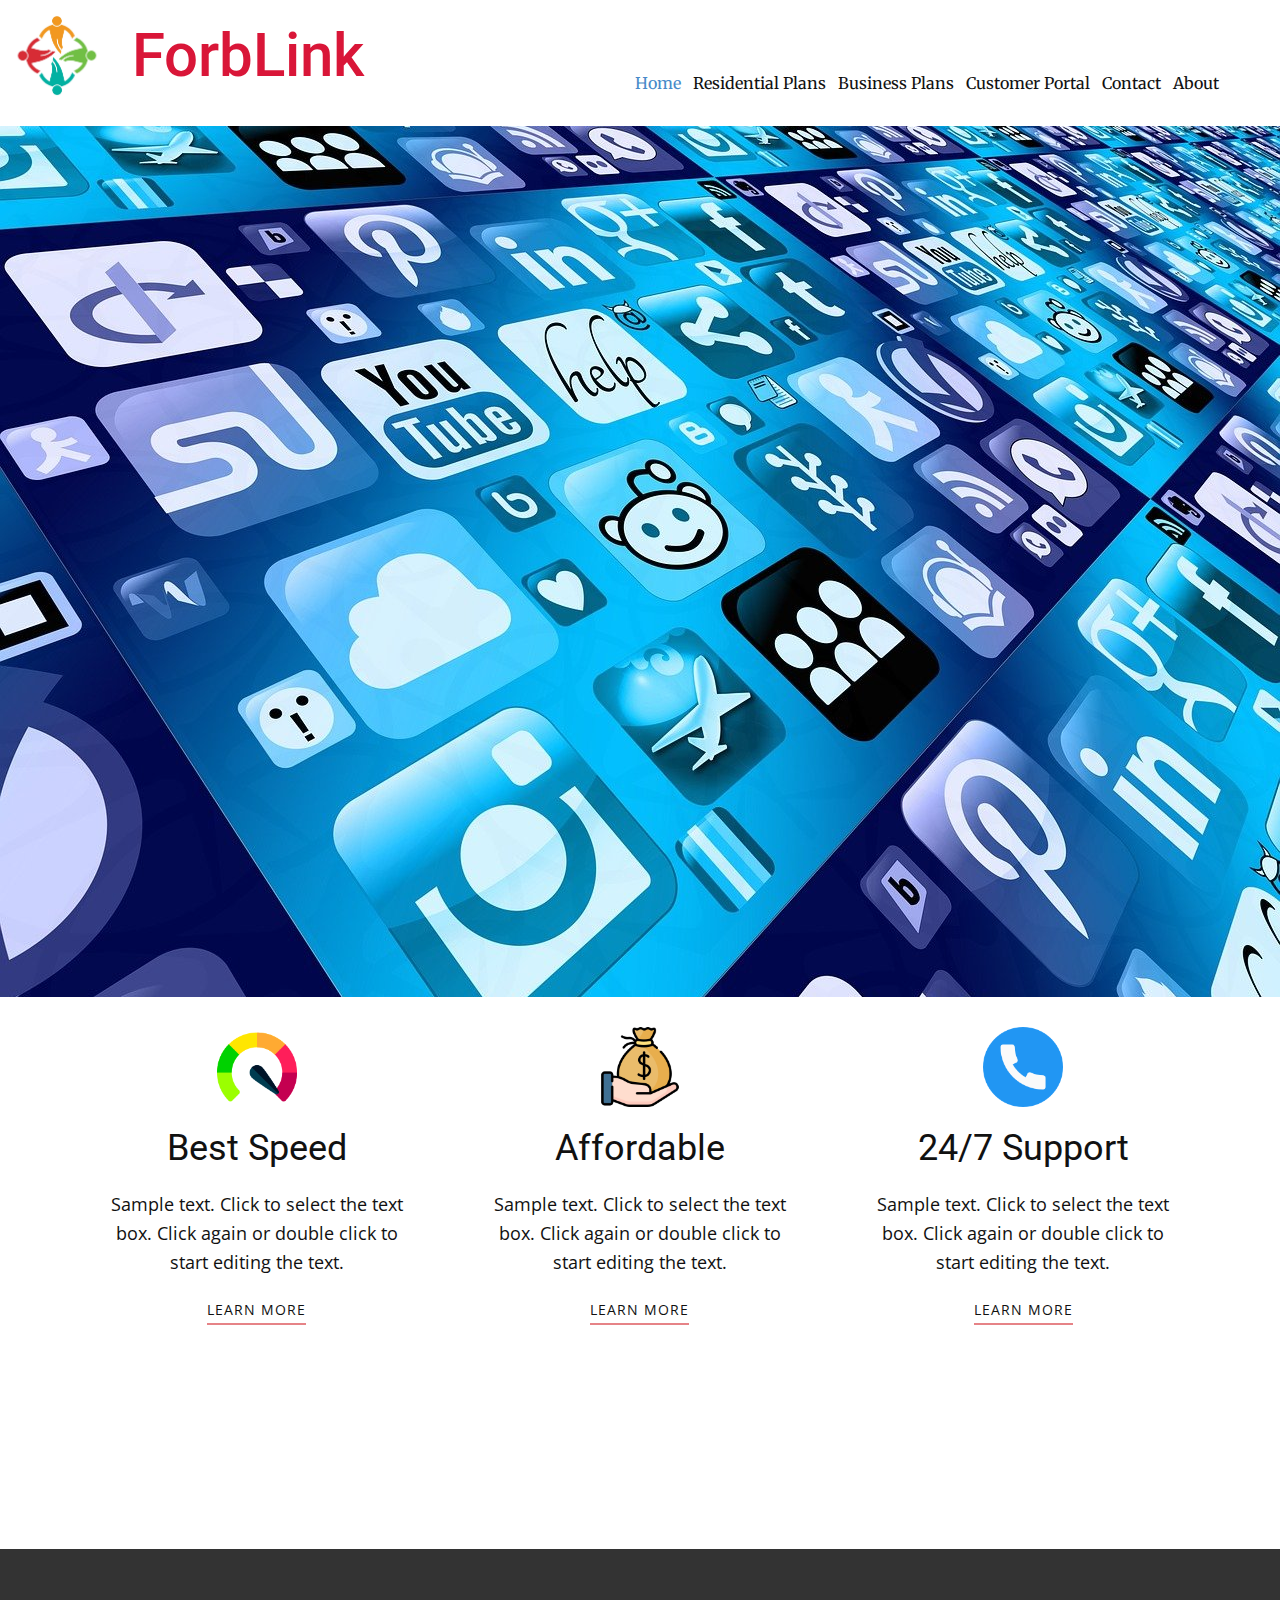
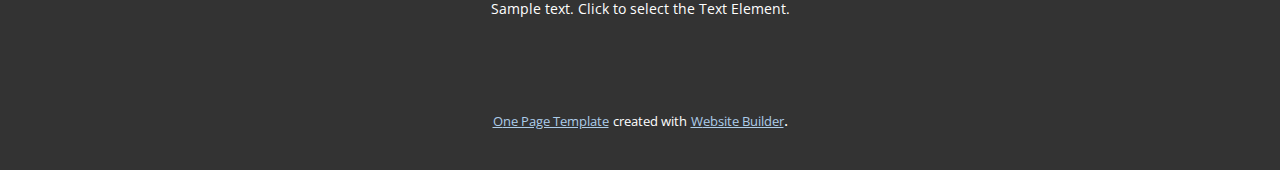
<file: index.html>
<!DOCTYPE html>
<html style="font-size: 16px;" lang="en"><head>
    <meta name="viewport" content="width=device-width, initial-scale=1.0">
    <meta charset="utf-8">
    <meta name="keywords" content="ForbLink">
    <meta name="description" content="">
    <title>Home</title>
    <link rel="stylesheet" href="nicepage.css" media="screen">
<link rel="stylesheet" href="Home.css" media="screen">
    <script class="u-script" type="text/javascript" src="jquery.js" defer=""></script>
    <script class="u-script" type="text/javascript" src="nicepage.js" defer=""></script>
    <meta name="generator" content="Nicepage 5.11.4, nicepage.com">
    <link id="u-theme-google-font" rel="stylesheet" href="https://fonts.googleapis.com/css?family=Roboto:100,100i,300,300i,400,400i,500,500i,700,700i,900,900i|Open+Sans:300,300i,400,400i,500,500i,600,600i,700,700i,800,800i">
    <link id="u-page-google-font" rel="stylesheet" href="https://fonts.googleapis.com/css?family=Merriweather:300,300i,400,400i,700,700i,900,900i">
    
    
    
    <script type="application/ld+json">{
		"@context": "http://schema.org",
		"@type": "Organization",
		"name": "",
		"logo": "images/holding-hands-cropped-shutterstock_300351767.jpg"
}</script>
    <meta name="theme-color" content="#478ac9">
    <meta property="og:title" content="Home">
    <meta property="og:type" content="website">
  <meta data-intl-tel-input-cdn-path="intlTelInput/"></head>
  <body data-home-page="Home.html" data-home-page-title="Home" class="u-body u-xl-mode" data-lang="en"><header class="u-clearfix u-header u-header" id="sec-ea25"><a href="https://nicepage.com" class="u-image u-logo u-image-1" data-image-width="908" data-image-height="726">
        <img src="images/holding-hands-cropped-shutterstock_300351767.jpg" class="u-logo-image u-logo-image-1">
      </a><h1 class="u-text u-text-custom-color-1 u-text-default u-text-1">ForbLink</h1><nav class="u-menu u-menu-one-level u-offcanvas u-menu-1">
        <div class="menu-collapse u-custom-font u-font-merriweather" style="font-size: 1rem; letter-spacing: 0px;">
          <a class="u-button-style u-custom-left-right-menu-spacing u-custom-padding-bottom u-custom-top-bottom-menu-spacing u-nav-link u-text-active-palette-1-base u-text-hover-palette-2-base" href="#">
            <svg class="u-svg-link" viewBox="0 0 24 24"><use xmlns:xlink="http://www.w3.org/1999/xlink" xlink:href="#menu-hamburger"></use></svg>
            <svg class="u-svg-content" version="1.1" id="menu-hamburger" viewBox="0 0 16 16" x="0px" y="0px" xmlns:xlink="http://www.w3.org/1999/xlink" xmlns="http://www.w3.org/2000/svg"><g><rect y="1" width="16" height="2"></rect><rect y="7" width="16" height="2"></rect><rect y="13" width="16" height="2"></rect>
</g></svg>
          </a>
        </div>
        <div class="u-custom-menu u-nav-container">
          <ul class="u-custom-font u-font-merriweather u-nav u-unstyled u-nav-1"><li class="u-nav-item"><a class="u-button-style u-nav-link u-text-active-palette-1-base u-text-hover-palette-2-base" href="Home.html" style="padding: 10px 6px;">Home</a>
</li><li class="u-nav-item"><a class="u-button-style u-nav-link u-text-active-palette-1-base u-text-hover-palette-2-base" href="Residential-Plans.html" style="padding: 10px 6px;">Residential Plans</a>
</li><li class="u-nav-item"><a class="u-button-style u-nav-link u-text-active-palette-1-base u-text-hover-palette-2-base" href="Business-Plans.html" style="padding: 10px 6px;">Business Plans</a>
</li><li class="u-nav-item"><a class="u-button-style u-nav-link u-text-active-palette-1-base u-text-hover-palette-2-base" href="Customer-Portal.html" style="padding: 10px 6px;">Customer Portal</a>
</li><li class="u-nav-item"><a class="u-button-style u-nav-link u-text-active-palette-1-base u-text-hover-palette-2-base" href="Contact.html" style="padding: 10px 6px;">Contact</a>
</li><li class="u-nav-item"><a class="u-button-style u-nav-link u-text-active-palette-1-base u-text-hover-palette-2-base" href="About.html" style="padding: 10px 6px;">About</a>
</li></ul>
        </div>
        <div class="u-custom-menu u-nav-container-collapse">
          <div class="u-black u-container-style u-inner-container-layout u-opacity u-opacity-95 u-sidenav">
            <div class="u-inner-container-layout u-sidenav-overflow">
              <div class="u-menu-close"></div>
              <ul class="u-align-center u-nav u-popupmenu-items u-unstyled u-nav-2"><li class="u-nav-item"><a class="u-button-style u-nav-link" href="Home.html">Home</a>
</li><li class="u-nav-item"><a class="u-button-style u-nav-link" href="Residential-Plans.html">Residential Plans</a>
</li><li class="u-nav-item"><a class="u-button-style u-nav-link" href="Business-Plans.html">Business Plans</a>
</li><li class="u-nav-item"><a class="u-button-style u-nav-link" href="Customer-Portal.html">Customer Portal</a>
</li><li class="u-nav-item"><a class="u-button-style u-nav-link" href="Contact.html">Contact</a>
</li><li class="u-nav-item"><a class="u-button-style u-nav-link" href="About.html">About</a>
</li></ul>
            </div>
          </div>
          <div class="u-black u-menu-overlay u-opacity u-opacity-70"></div>
        </div>
      </nav></header>
    <section class="u-clearfix u-container-align-center u-image u-section-1" id="sec-672b" data-image-width="1280" data-image-height="905">
      <div class="u-clearfix u-sheet u-sheet-1"></div>
    </section>
    <section class="u-align-center u-clearfix u-section-2" id="sec-0733">
      <div class="u-align-left u-clearfix u-sheet u-sheet-1">
        <div class="u-expanded-width u-list u-list-1">
          <div class="u-repeater u-repeater-1">
            <div class="u-container-style u-list-item u-repeater-item">
              <div class="u-container-layout u-similar-container u-valign-top u-container-layout-1"><span class="u-file-icon u-icon u-icon-1"><img src="images/3563395.png" alt=""></span>
                <h3 class="u-align-center u-text u-text-default u-text-1">Best Speed</h3>
                <p class="u-align-center u-text u-text-2">Sample text. Click to select the text box. Click again or double click to start editing the text.</p>
                <a href="" class="u-active-none u-border-2 u-border-no-left u-border-no-right u-border-no-top u-border-palette-2-light-1 u-btn u-button-style u-hover-none u-none u-text-body-color u-btn-1">learn more</a>
              </div>
            </div>
            <div class="u-align-center u-container-style u-list-item u-repeater-item">
              <div class="u-container-layout u-similar-container u-valign-top u-container-layout-2"><span class="u-file-icon u-icon u-icon-2"><img src="images/3135706.png" alt=""></span>
                <h3 class="u-align-center u-text u-text-default u-text-3">Affordable</h3>
                <p class="u-align-center u-text u-text-4">Sample text. Click to select the text box. Click again or double click to start editing the text.</p>
                <a href="" class="u-active-none u-border-2 u-border-no-left u-border-no-right u-border-no-top u-border-palette-2-light-1 u-btn u-button-style u-hover-none u-none u-text-body-color u-btn-2">learn more</a>
              </div>
            </div>
            <div class="u-container-style u-list-item u-repeater-item">
              <div class="u-container-layout u-similar-container u-valign-top u-container-layout-3"><span class="u-file-icon u-icon u-icon-3"><img src="images/724664.png" alt=""></span>
                <h3 class="u-align-center u-text u-text-default u-text-5">24/7 Support</h3>
                <p class="u-align-center u-text u-text-6">Sample text. Click to select the text box. Click again or double click to start editing the text.</p>
                <a href="" class="u-active-none u-border-2 u-border-no-left u-border-no-right u-border-no-top u-border-palette-2-light-1 u-btn u-button-style u-hover-none u-none u-text-body-color u-btn-3">learn more</a>
              </div>
            </div>
          </div>
        </div>
      </div>
    </section>
    
    
    <footer class="u-align-center u-clearfix u-footer u-grey-80 u-footer" id="sec-af69"><div class="u-clearfix u-sheet u-sheet-1">
        <p class="u-small-text u-text u-text-variant u-text-1">Sample text. Click to select the Text Element.</p>
      </div></footer>
    <section class="u-backlink u-clearfix u-grey-80">
      <a class="u-link" href="https://nicepage.com/one-page-template" target="_blank">
        <span>One Page Template</span>
      </a>
      <p class="u-text">
        <span>created with</span>
      </p>
      <a class="u-link" href="https://nicepage.com/website-builder" target="_blank">
        <span>Website Builder</span>
      </a>. 
    </section>
  
</body></html>
</file>
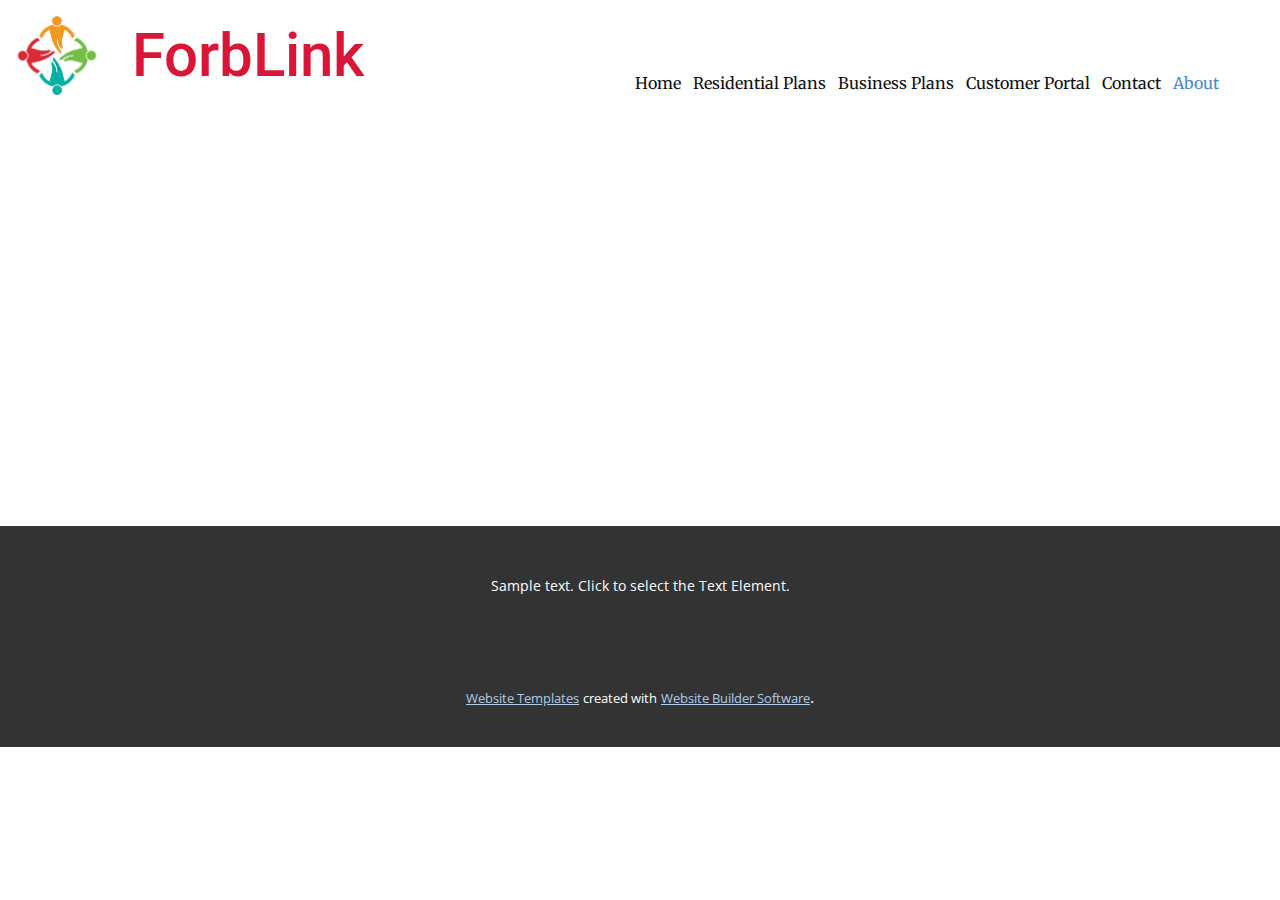
<file: About.html>
<!DOCTYPE html>
<html style="font-size: 16px;" lang="en"><head>
    <meta name="viewport" content="width=device-width, initial-scale=1.0">
    <meta charset="utf-8">
    <meta name="keywords" content="ForbLink">
    <meta name="description" content="">
    <title>About</title>
    <link rel="stylesheet" href="nicepage.css" media="screen">
<link rel="stylesheet" href="About.css" media="screen">
    <script class="u-script" type="text/javascript" src="jquery.js" defer=""></script>
    <script class="u-script" type="text/javascript" src="nicepage.js" defer=""></script>
    <meta name="generator" content="Nicepage 5.11.4, nicepage.com">
    <link id="u-theme-google-font" rel="stylesheet" href="https://fonts.googleapis.com/css?family=Roboto:100,100i,300,300i,400,400i,500,500i,700,700i,900,900i|Open+Sans:300,300i,400,400i,500,500i,600,600i,700,700i,800,800i">
    <link id="u-page-google-font" rel="stylesheet" href="https://fonts.googleapis.com/css?family=Merriweather:300,300i,400,400i,700,700i,900,900i">
    
    
    <script type="application/ld+json">{
		"@context": "http://schema.org",
		"@type": "Organization",
		"name": "",
		"logo": "images/holding-hands-cropped-shutterstock_300351767.jpg"
}</script>
    <meta name="theme-color" content="#478ac9">
    <meta property="og:title" content="About">
    <meta property="og:type" content="website">
  <meta data-intl-tel-input-cdn-path="intlTelInput/"></head>
  <body class="u-body u-xl-mode" data-lang="en"><header class="u-clearfix u-header u-header" id="sec-ea25"><a href="https://nicepage.com" class="u-image u-logo u-image-1" data-image-width="908" data-image-height="726">
        <img src="images/holding-hands-cropped-shutterstock_300351767.jpg" class="u-logo-image u-logo-image-1">
      </a><h1 class="u-text u-text-custom-color-1 u-text-default u-text-1">ForbLink</h1><nav class="u-menu u-menu-one-level u-offcanvas u-menu-1">
        <div class="menu-collapse u-custom-font u-font-merriweather" style="font-size: 1rem; letter-spacing: 0px;">
          <a class="u-button-style u-custom-left-right-menu-spacing u-custom-padding-bottom u-custom-top-bottom-menu-spacing u-nav-link u-text-active-palette-1-base u-text-hover-palette-2-base" href="#">
            <svg class="u-svg-link" viewBox="0 0 24 24"><use xmlns:xlink="http://www.w3.org/1999/xlink" xlink:href="#menu-hamburger"></use></svg>
            <svg class="u-svg-content" version="1.1" id="menu-hamburger" viewBox="0 0 16 16" x="0px" y="0px" xmlns:xlink="http://www.w3.org/1999/xlink" xmlns="http://www.w3.org/2000/svg"><g><rect y="1" width="16" height="2"></rect><rect y="7" width="16" height="2"></rect><rect y="13" width="16" height="2"></rect>
</g></svg>
          </a>
        </div>
        <div class="u-custom-menu u-nav-container">
          <ul class="u-custom-font u-font-merriweather u-nav u-unstyled u-nav-1"><li class="u-nav-item"><a class="u-button-style u-nav-link u-text-active-palette-1-base u-text-hover-palette-2-base" href="Home.html" style="padding: 10px 6px;">Home</a>
</li><li class="u-nav-item"><a class="u-button-style u-nav-link u-text-active-palette-1-base u-text-hover-palette-2-base" href="Residential-Plans.html" style="padding: 10px 6px;">Residential Plans</a>
</li><li class="u-nav-item"><a class="u-button-style u-nav-link u-text-active-palette-1-base u-text-hover-palette-2-base" href="Business-Plans.html" style="padding: 10px 6px;">Business Plans</a>
</li><li class="u-nav-item"><a class="u-button-style u-nav-link u-text-active-palette-1-base u-text-hover-palette-2-base" href="Customer-Portal.html" style="padding: 10px 6px;">Customer Portal</a>
</li><li class="u-nav-item"><a class="u-button-style u-nav-link u-text-active-palette-1-base u-text-hover-palette-2-base" href="Contact.html" style="padding: 10px 6px;">Contact</a>
</li><li class="u-nav-item"><a class="u-button-style u-nav-link u-text-active-palette-1-base u-text-hover-palette-2-base" href="About.html" style="padding: 10px 6px;">About</a>
</li></ul>
        </div>
        <div class="u-custom-menu u-nav-container-collapse">
          <div class="u-black u-container-style u-inner-container-layout u-opacity u-opacity-95 u-sidenav">
            <div class="u-inner-container-layout u-sidenav-overflow">
              <div class="u-menu-close"></div>
              <ul class="u-align-center u-nav u-popupmenu-items u-unstyled u-nav-2"><li class="u-nav-item"><a class="u-button-style u-nav-link" href="Home.html">Home</a>
</li><li class="u-nav-item"><a class="u-button-style u-nav-link" href="Residential-Plans.html">Residential Plans</a>
</li><li class="u-nav-item"><a class="u-button-style u-nav-link" href="Business-Plans.html">Business Plans</a>
</li><li class="u-nav-item"><a class="u-button-style u-nav-link" href="Customer-Portal.html">Customer Portal</a>
</li><li class="u-nav-item"><a class="u-button-style u-nav-link" href="Contact.html">Contact</a>
</li><li class="u-nav-item"><a class="u-button-style u-nav-link" href="About.html">About</a>
</li></ul>
            </div>
          </div>
          <div class="u-black u-menu-overlay u-opacity u-opacity-70"></div>
        </div>
      </nav></header>
    <section class="u-clearfix u-section-1" id="sec-4015">
      <div class="u-clearfix u-sheet u-sheet-1"></div>
    </section>
    
    
    <footer class="u-align-center u-clearfix u-footer u-grey-80 u-footer" id="sec-af69"><div class="u-clearfix u-sheet u-sheet-1">
        <p class="u-small-text u-text u-text-variant u-text-1">Sample text. Click to select the Text Element.</p>
      </div></footer>
    <section class="u-backlink u-clearfix u-grey-80">
      <a class="u-link" href="https://nicepage.com/website-templates" target="_blank">
        <span>Website Templates</span>
      </a>
      <p class="u-text">
        <span>created with</span>
      </p>
      <a class="u-link" href="" target="_blank">
        <span>Website Builder Software</span>
      </a>. 
    </section>
  
</body></html>
</file>
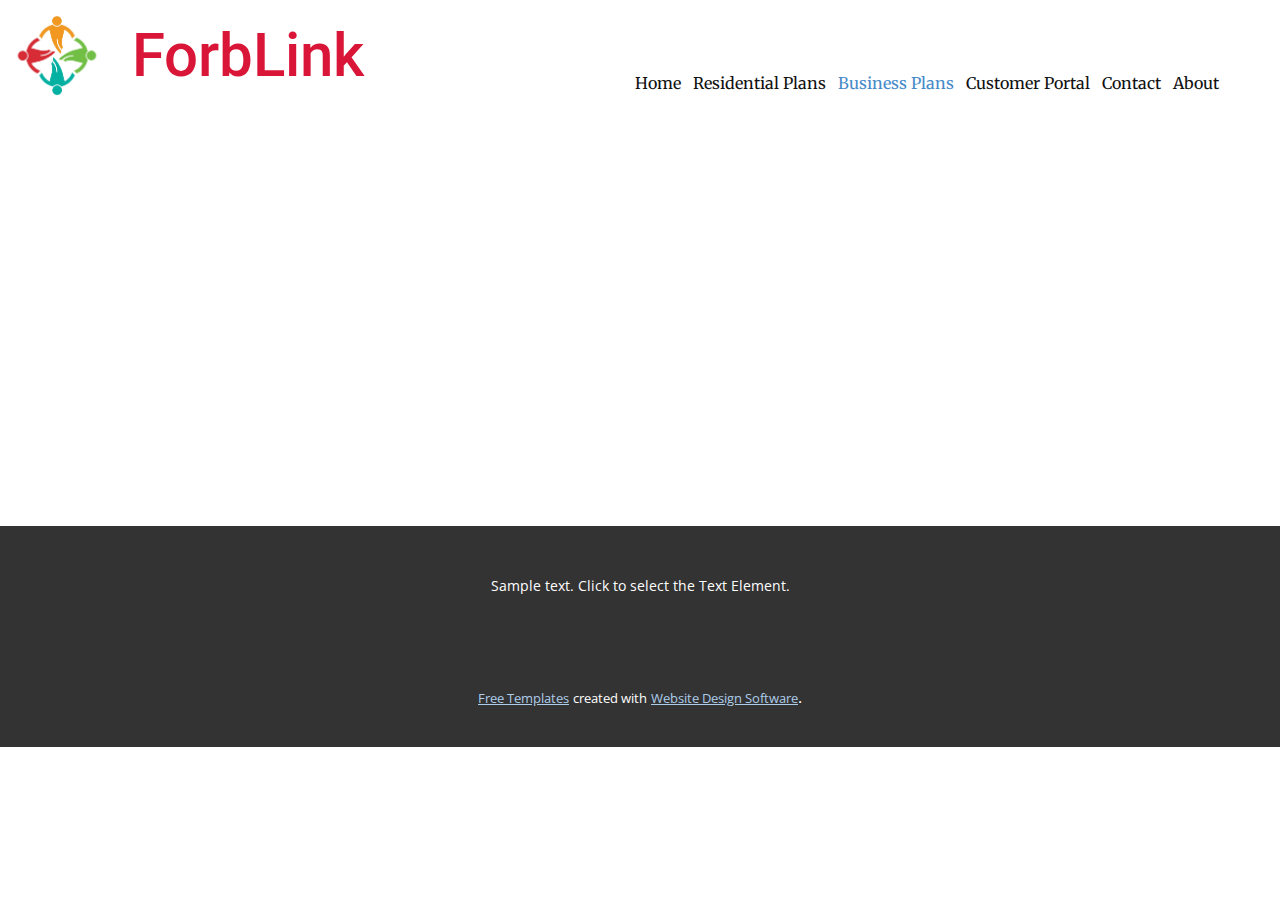
<file: Business-Plans.html>
<!DOCTYPE html>
<html style="font-size: 16px;" lang="en"><head>
    <meta name="viewport" content="width=device-width, initial-scale=1.0">
    <meta charset="utf-8">
    <meta name="keywords" content="ForbLink">
    <meta name="description" content="">
    <title>Business Plans</title>
    <link rel="stylesheet" href="nicepage.css" media="screen">
<link rel="stylesheet" href="Business-Plans.css" media="screen">
    <script class="u-script" type="text/javascript" src="jquery.js" defer=""></script>
    <script class="u-script" type="text/javascript" src="nicepage.js" defer=""></script>
    <meta name="generator" content="Nicepage 5.11.4, nicepage.com">
    <link id="u-theme-google-font" rel="stylesheet" href="https://fonts.googleapis.com/css?family=Roboto:100,100i,300,300i,400,400i,500,500i,700,700i,900,900i|Open+Sans:300,300i,400,400i,500,500i,600,600i,700,700i,800,800i">
    <link id="u-page-google-font" rel="stylesheet" href="https://fonts.googleapis.com/css?family=Merriweather:300,300i,400,400i,700,700i,900,900i">
    
    
    <script type="application/ld+json">{
		"@context": "http://schema.org",
		"@type": "Organization",
		"name": "",
		"logo": "images/holding-hands-cropped-shutterstock_300351767.jpg"
}</script>
    <meta name="theme-color" content="#478ac9">
    <meta property="og:title" content="Business Plans">
    <meta property="og:type" content="website">
  <meta data-intl-tel-input-cdn-path="intlTelInput/"></head>
  <body class="u-body u-xl-mode" data-lang="en"><header class="u-clearfix u-header u-header" id="sec-ea25"><a href="https://nicepage.com" class="u-image u-logo u-image-1" data-image-width="908" data-image-height="726">
        <img src="images/holding-hands-cropped-shutterstock_300351767.jpg" class="u-logo-image u-logo-image-1">
      </a><h1 class="u-text u-text-custom-color-1 u-text-default u-text-1">ForbLink</h1><nav class="u-menu u-menu-one-level u-offcanvas u-menu-1">
        <div class="menu-collapse u-custom-font u-font-merriweather" style="font-size: 1rem; letter-spacing: 0px;">
          <a class="u-button-style u-custom-left-right-menu-spacing u-custom-padding-bottom u-custom-top-bottom-menu-spacing u-nav-link u-text-active-palette-1-base u-text-hover-palette-2-base" href="#">
            <svg class="u-svg-link" viewBox="0 0 24 24"><use xmlns:xlink="http://www.w3.org/1999/xlink" xlink:href="#menu-hamburger"></use></svg>
            <svg class="u-svg-content" version="1.1" id="menu-hamburger" viewBox="0 0 16 16" x="0px" y="0px" xmlns:xlink="http://www.w3.org/1999/xlink" xmlns="http://www.w3.org/2000/svg"><g><rect y="1" width="16" height="2"></rect><rect y="7" width="16" height="2"></rect><rect y="13" width="16" height="2"></rect>
</g></svg>
          </a>
        </div>
        <div class="u-custom-menu u-nav-container">
          <ul class="u-custom-font u-font-merriweather u-nav u-unstyled u-nav-1"><li class="u-nav-item"><a class="u-button-style u-nav-link u-text-active-palette-1-base u-text-hover-palette-2-base" href="Home.html" style="padding: 10px 6px;">Home</a>
</li><li class="u-nav-item"><a class="u-button-style u-nav-link u-text-active-palette-1-base u-text-hover-palette-2-base" href="Residential-Plans.html" style="padding: 10px 6px;">Residential Plans</a>
</li><li class="u-nav-item"><a class="u-button-style u-nav-link u-text-active-palette-1-base u-text-hover-palette-2-base" href="Business-Plans.html" style="padding: 10px 6px;">Business Plans</a>
</li><li class="u-nav-item"><a class="u-button-style u-nav-link u-text-active-palette-1-base u-text-hover-palette-2-base" href="Customer-Portal.html" style="padding: 10px 6px;">Customer Portal</a>
</li><li class="u-nav-item"><a class="u-button-style u-nav-link u-text-active-palette-1-base u-text-hover-palette-2-base" href="Contact.html" style="padding: 10px 6px;">Contact</a>
</li><li class="u-nav-item"><a class="u-button-style u-nav-link u-text-active-palette-1-base u-text-hover-palette-2-base" href="About.html" style="padding: 10px 6px;">About</a>
</li></ul>
        </div>
        <div class="u-custom-menu u-nav-container-collapse">
          <div class="u-black u-container-style u-inner-container-layout u-opacity u-opacity-95 u-sidenav">
            <div class="u-inner-container-layout u-sidenav-overflow">
              <div class="u-menu-close"></div>
              <ul class="u-align-center u-nav u-popupmenu-items u-unstyled u-nav-2"><li class="u-nav-item"><a class="u-button-style u-nav-link" href="Home.html">Home</a>
</li><li class="u-nav-item"><a class="u-button-style u-nav-link" href="Residential-Plans.html">Residential Plans</a>
</li><li class="u-nav-item"><a class="u-button-style u-nav-link" href="Business-Plans.html">Business Plans</a>
</li><li class="u-nav-item"><a class="u-button-style u-nav-link" href="Customer-Portal.html">Customer Portal</a>
</li><li class="u-nav-item"><a class="u-button-style u-nav-link" href="Contact.html">Contact</a>
</li><li class="u-nav-item"><a class="u-button-style u-nav-link" href="About.html">About</a>
</li></ul>
            </div>
          </div>
          <div class="u-black u-menu-overlay u-opacity u-opacity-70"></div>
        </div>
      </nav></header>
    <section class="u-clearfix u-section-1" id="sec-99ae">
      <div class="u-clearfix u-sheet u-sheet-1"></div>
    </section>
    
    
    <footer class="u-align-center u-clearfix u-footer u-grey-80 u-footer" id="sec-af69"><div class="u-clearfix u-sheet u-sheet-1">
        <p class="u-small-text u-text u-text-variant u-text-1">Sample text. Click to select the Text Element.</p>
      </div></footer>
    <section class="u-backlink u-clearfix u-grey-80">
      <a class="u-link" href="https://nicepage.com/templates" target="_blank">
        <span>Free Templates</span>
      </a>
      <p class="u-text">
        <span>created with</span>
      </p>
      <a class="u-link" href="" target="_blank">
        <span>Website Design Software</span>
      </a>. 
    </section>
  
</body></html>
</file>
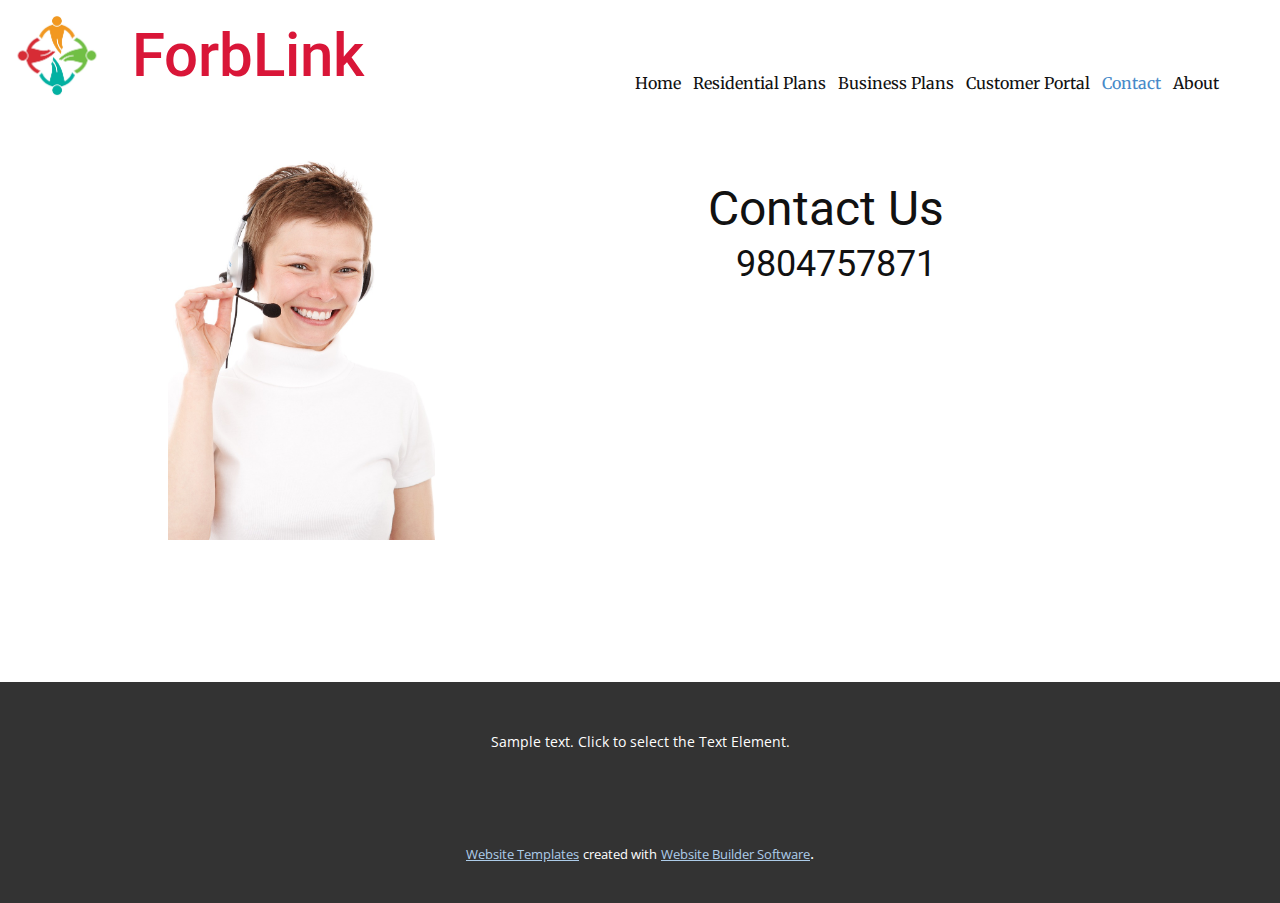
<file: Contact.html>
<!DOCTYPE html>
<html style="font-size: 16px;" lang="en"><head>
    <meta name="viewport" content="width=device-width, initial-scale=1.0">
    <meta charset="utf-8">
    <meta name="keywords" content="ForbLink, Contact Us">
    <meta name="description" content="">
    <title>Contact</title>
    <link rel="stylesheet" href="nicepage.css" media="screen">
<link rel="stylesheet" href="Contact.css" media="screen">
    <script class="u-script" type="text/javascript" src="jquery.js" defer=""></script>
    <script class="u-script" type="text/javascript" src="nicepage.js" defer=""></script>
    <meta name="generator" content="Nicepage 5.11.4, nicepage.com">
    <link id="u-theme-google-font" rel="stylesheet" href="https://fonts.googleapis.com/css?family=Roboto:100,100i,300,300i,400,400i,500,500i,700,700i,900,900i|Open+Sans:300,300i,400,400i,500,500i,600,600i,700,700i,800,800i">
    <link id="u-page-google-font" rel="stylesheet" href="https://fonts.googleapis.com/css?family=Merriweather:300,300i,400,400i,700,700i,900,900i">
    
    
    <script type="application/ld+json">{
		"@context": "http://schema.org",
		"@type": "Organization",
		"name": "",
		"logo": "images/holding-hands-cropped-shutterstock_300351767.jpg"
}</script>
    <meta name="theme-color" content="#478ac9">
    <meta property="og:title" content="Contact">
    <meta property="og:type" content="website">
  <meta data-intl-tel-input-cdn-path="intlTelInput/"></head>
  <body class="u-body u-xl-mode" data-lang="en"><header class="u-clearfix u-header u-header" id="sec-ea25"><a href="https://nicepage.com" class="u-image u-logo u-image-1" data-image-width="908" data-image-height="726">
        <img src="images/holding-hands-cropped-shutterstock_300351767.jpg" class="u-logo-image u-logo-image-1">
      </a><h1 class="u-text u-text-custom-color-1 u-text-default u-text-1">ForbLink</h1><nav class="u-menu u-menu-one-level u-offcanvas u-menu-1">
        <div class="menu-collapse u-custom-font u-font-merriweather" style="font-size: 1rem; letter-spacing: 0px;">
          <a class="u-button-style u-custom-left-right-menu-spacing u-custom-padding-bottom u-custom-top-bottom-menu-spacing u-nav-link u-text-active-palette-1-base u-text-hover-palette-2-base" href="#">
            <svg class="u-svg-link" viewBox="0 0 24 24"><use xmlns:xlink="http://www.w3.org/1999/xlink" xlink:href="#menu-hamburger"></use></svg>
            <svg class="u-svg-content" version="1.1" id="menu-hamburger" viewBox="0 0 16 16" x="0px" y="0px" xmlns:xlink="http://www.w3.org/1999/xlink" xmlns="http://www.w3.org/2000/svg"><g><rect y="1" width="16" height="2"></rect><rect y="7" width="16" height="2"></rect><rect y="13" width="16" height="2"></rect>
</g></svg>
          </a>
        </div>
        <div class="u-custom-menu u-nav-container">
          <ul class="u-custom-font u-font-merriweather u-nav u-unstyled u-nav-1"><li class="u-nav-item"><a class="u-button-style u-nav-link u-text-active-palette-1-base u-text-hover-palette-2-base" href="Home.html" style="padding: 10px 6px;">Home</a>
</li><li class="u-nav-item"><a class="u-button-style u-nav-link u-text-active-palette-1-base u-text-hover-palette-2-base" href="Residential-Plans.html" style="padding: 10px 6px;">Residential Plans</a>
</li><li class="u-nav-item"><a class="u-button-style u-nav-link u-text-active-palette-1-base u-text-hover-palette-2-base" href="Business-Plans.html" style="padding: 10px 6px;">Business Plans</a>
</li><li class="u-nav-item"><a class="u-button-style u-nav-link u-text-active-palette-1-base u-text-hover-palette-2-base" href="Customer-Portal.html" style="padding: 10px 6px;">Customer Portal</a>
</li><li class="u-nav-item"><a class="u-button-style u-nav-link u-text-active-palette-1-base u-text-hover-palette-2-base" href="Contact.html" style="padding: 10px 6px;">Contact</a>
</li><li class="u-nav-item"><a class="u-button-style u-nav-link u-text-active-palette-1-base u-text-hover-palette-2-base" href="About.html" style="padding: 10px 6px;">About</a>
</li></ul>
        </div>
        <div class="u-custom-menu u-nav-container-collapse">
          <div class="u-black u-container-style u-inner-container-layout u-opacity u-opacity-95 u-sidenav">
            <div class="u-inner-container-layout u-sidenav-overflow">
              <div class="u-menu-close"></div>
              <ul class="u-align-center u-nav u-popupmenu-items u-unstyled u-nav-2"><li class="u-nav-item"><a class="u-button-style u-nav-link" href="Home.html">Home</a>
</li><li class="u-nav-item"><a class="u-button-style u-nav-link" href="Residential-Plans.html">Residential Plans</a>
</li><li class="u-nav-item"><a class="u-button-style u-nav-link" href="Business-Plans.html">Business Plans</a>
</li><li class="u-nav-item"><a class="u-button-style u-nav-link" href="Customer-Portal.html">Customer Portal</a>
</li><li class="u-nav-item"><a class="u-button-style u-nav-link" href="Contact.html">Contact</a>
</li><li class="u-nav-item"><a class="u-button-style u-nav-link" href="About.html">About</a>
</li></ul>
            </div>
          </div>
          <div class="u-black u-menu-overlay u-opacity u-opacity-70"></div>
        </div>
      </nav></header>
    <section class="u-clearfix u-section-1" id="sec-5470">
      <div class="u-clearfix u-sheet u-sheet-1">
        <img class="u-image u-image-default u-image-1" src="images/g565ded5070f27cb81c2676b02b2c3f8556bf6313a0644fca6b7d4ead914ed116d464af0a34f12e2c9d8ff9aec9263d9f_1280.jpg" alt="" data-image-width="853" data-image-height="1280">
        <h2 class="u-text u-text-default u-text-1">Contact Us</h2>
        <h3 class="u-text u-text-default u-text-2">9804757871</h3>
      </div>
    </section>
    
    
    <footer class="u-align-center u-clearfix u-footer u-grey-80 u-footer" id="sec-af69"><div class="u-clearfix u-sheet u-sheet-1">
        <p class="u-small-text u-text u-text-variant u-text-1">Sample text. Click to select the Text Element.</p>
      </div></footer>
    <section class="u-backlink u-clearfix u-grey-80">
      <a class="u-link" href="https://nicepage.com/website-templates" target="_blank">
        <span>Website Templates</span>
      </a>
      <p class="u-text">
        <span>created with</span>
      </p>
      <a class="u-link" href="" target="_blank">
        <span>Website Builder Software</span>
      </a>. 
    </section>
  
</body></html>
</file>
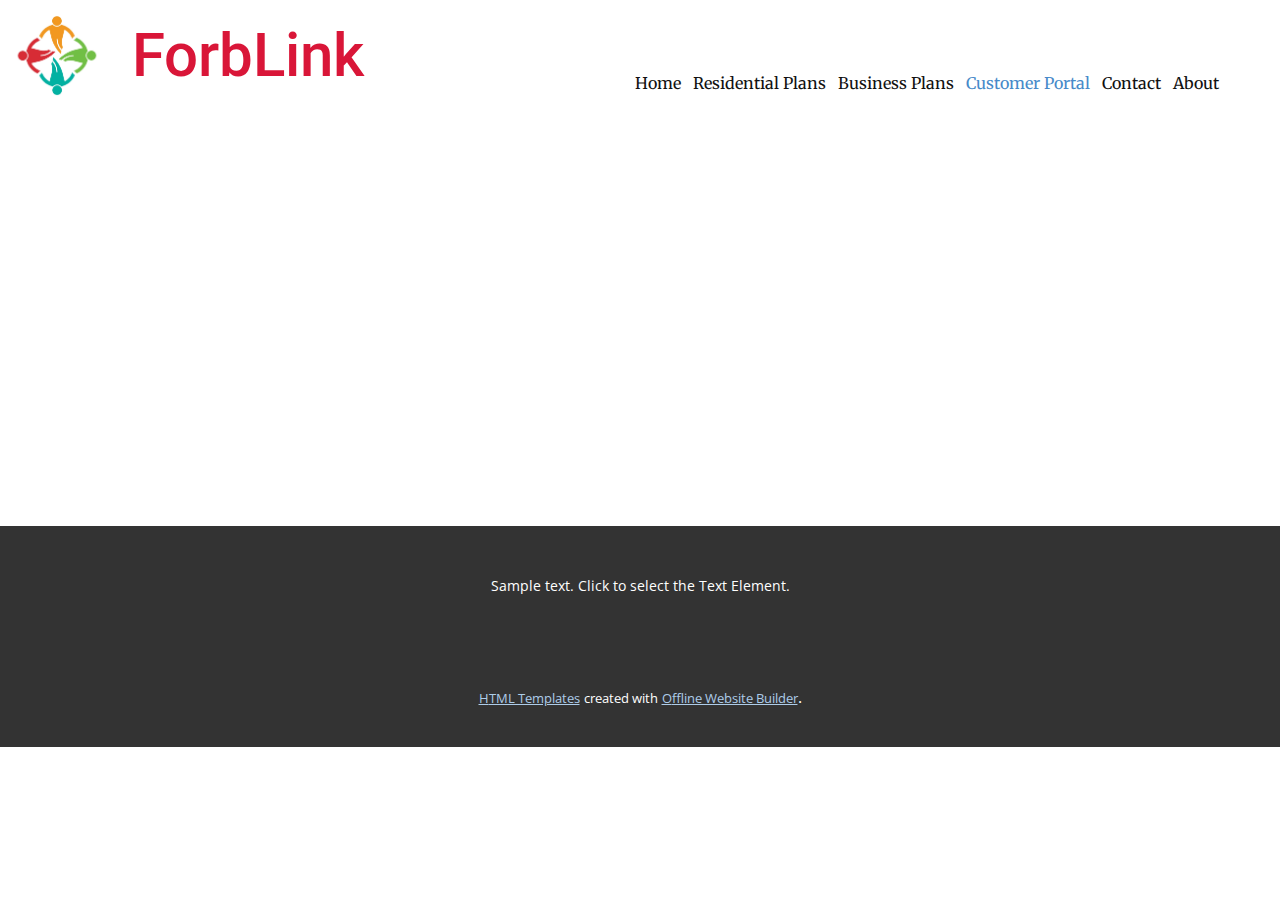
<file: Customer-Portal.html>
<!DOCTYPE html>
<html style="font-size: 16px;" lang="en"><head>
    <meta name="viewport" content="width=device-width, initial-scale=1.0">
    <meta charset="utf-8">
    <meta name="keywords" content="ForbLink">
    <meta name="description" content="">
    <title>Customer Portal</title>
    <link rel="stylesheet" href="nicepage.css" media="screen">
<link rel="stylesheet" href="Customer-Portal.css" media="screen">
    <script class="u-script" type="text/javascript" src="jquery.js" defer=""></script>
    <script class="u-script" type="text/javascript" src="nicepage.js" defer=""></script>
    <meta name="generator" content="Nicepage 5.11.4, nicepage.com">
    <link id="u-theme-google-font" rel="stylesheet" href="https://fonts.googleapis.com/css?family=Roboto:100,100i,300,300i,400,400i,500,500i,700,700i,900,900i|Open+Sans:300,300i,400,400i,500,500i,600,600i,700,700i,800,800i">
    <link id="u-page-google-font" rel="stylesheet" href="https://fonts.googleapis.com/css?family=Merriweather:300,300i,400,400i,700,700i,900,900i">
    
    
    <script type="application/ld+json">{
		"@context": "http://schema.org",
		"@type": "Organization",
		"name": "",
		"logo": "images/holding-hands-cropped-shutterstock_300351767.jpg"
}</script>
    <meta name="theme-color" content="#478ac9">
    <meta property="og:title" content="Customer Portal">
    <meta property="og:type" content="website">
  <meta data-intl-tel-input-cdn-path="intlTelInput/"></head>
  <body class="u-body u-xl-mode" data-lang="en"><header class="u-clearfix u-header u-header" id="sec-ea25"><a href="https://nicepage.com" class="u-image u-logo u-image-1" data-image-width="908" data-image-height="726">
        <img src="images/holding-hands-cropped-shutterstock_300351767.jpg" class="u-logo-image u-logo-image-1">
      </a><h1 class="u-text u-text-custom-color-1 u-text-default u-text-1">ForbLink</h1><nav class="u-menu u-menu-one-level u-offcanvas u-menu-1">
        <div class="menu-collapse u-custom-font u-font-merriweather" style="font-size: 1rem; letter-spacing: 0px;">
          <a class="u-button-style u-custom-left-right-menu-spacing u-custom-padding-bottom u-custom-top-bottom-menu-spacing u-nav-link u-text-active-palette-1-base u-text-hover-palette-2-base" href="#">
            <svg class="u-svg-link" viewBox="0 0 24 24"><use xmlns:xlink="http://www.w3.org/1999/xlink" xlink:href="#menu-hamburger"></use></svg>
            <svg class="u-svg-content" version="1.1" id="menu-hamburger" viewBox="0 0 16 16" x="0px" y="0px" xmlns:xlink="http://www.w3.org/1999/xlink" xmlns="http://www.w3.org/2000/svg"><g><rect y="1" width="16" height="2"></rect><rect y="7" width="16" height="2"></rect><rect y="13" width="16" height="2"></rect>
</g></svg>
          </a>
        </div>
        <div class="u-custom-menu u-nav-container">
          <ul class="u-custom-font u-font-merriweather u-nav u-unstyled u-nav-1"><li class="u-nav-item"><a class="u-button-style u-nav-link u-text-active-palette-1-base u-text-hover-palette-2-base" href="Home.html" style="padding: 10px 6px;">Home</a>
</li><li class="u-nav-item"><a class="u-button-style u-nav-link u-text-active-palette-1-base u-text-hover-palette-2-base" href="Residential-Plans.html" style="padding: 10px 6px;">Residential Plans</a>
</li><li class="u-nav-item"><a class="u-button-style u-nav-link u-text-active-palette-1-base u-text-hover-palette-2-base" href="Business-Plans.html" style="padding: 10px 6px;">Business Plans</a>
</li><li class="u-nav-item"><a class="u-button-style u-nav-link u-text-active-palette-1-base u-text-hover-palette-2-base" href="Customer-Portal.html" style="padding: 10px 6px;">Customer Portal</a>
</li><li class="u-nav-item"><a class="u-button-style u-nav-link u-text-active-palette-1-base u-text-hover-palette-2-base" href="Contact.html" style="padding: 10px 6px;">Contact</a>
</li><li class="u-nav-item"><a class="u-button-style u-nav-link u-text-active-palette-1-base u-text-hover-palette-2-base" href="About.html" style="padding: 10px 6px;">About</a>
</li></ul>
        </div>
        <div class="u-custom-menu u-nav-container-collapse">
          <div class="u-black u-container-style u-inner-container-layout u-opacity u-opacity-95 u-sidenav">
            <div class="u-inner-container-layout u-sidenav-overflow">
              <div class="u-menu-close"></div>
              <ul class="u-align-center u-nav u-popupmenu-items u-unstyled u-nav-2"><li class="u-nav-item"><a class="u-button-style u-nav-link" href="Home.html">Home</a>
</li><li class="u-nav-item"><a class="u-button-style u-nav-link" href="Residential-Plans.html">Residential Plans</a>
</li><li class="u-nav-item"><a class="u-button-style u-nav-link" href="Business-Plans.html">Business Plans</a>
</li><li class="u-nav-item"><a class="u-button-style u-nav-link" href="Customer-Portal.html">Customer Portal</a>
</li><li class="u-nav-item"><a class="u-button-style u-nav-link" href="Contact.html">Contact</a>
</li><li class="u-nav-item"><a class="u-button-style u-nav-link" href="About.html">About</a>
</li></ul>
            </div>
          </div>
          <div class="u-black u-menu-overlay u-opacity u-opacity-70"></div>
        </div>
      </nav></header>
    <section class="u-clearfix u-section-1" id="sec-4b4a">
      <div class="u-clearfix u-sheet u-sheet-1"></div>
    </section>
    
    
    <footer class="u-align-center u-clearfix u-footer u-grey-80 u-footer" id="sec-af69"><div class="u-clearfix u-sheet u-sheet-1">
        <p class="u-small-text u-text u-text-variant u-text-1">Sample text. Click to select the Text Element.</p>
      </div></footer>
    <section class="u-backlink u-clearfix u-grey-80">
      <a class="u-link" href="https://nicepage.com/html-templates" target="_blank">
        <span>HTML Templates</span>
      </a>
      <p class="u-text">
        <span>created with</span>
      </p>
      <a class="u-link" href="" target="_blank">
        <span>Offline Website Builder</span>
      </a>. 
    </section>
  
</body></html>
</file>
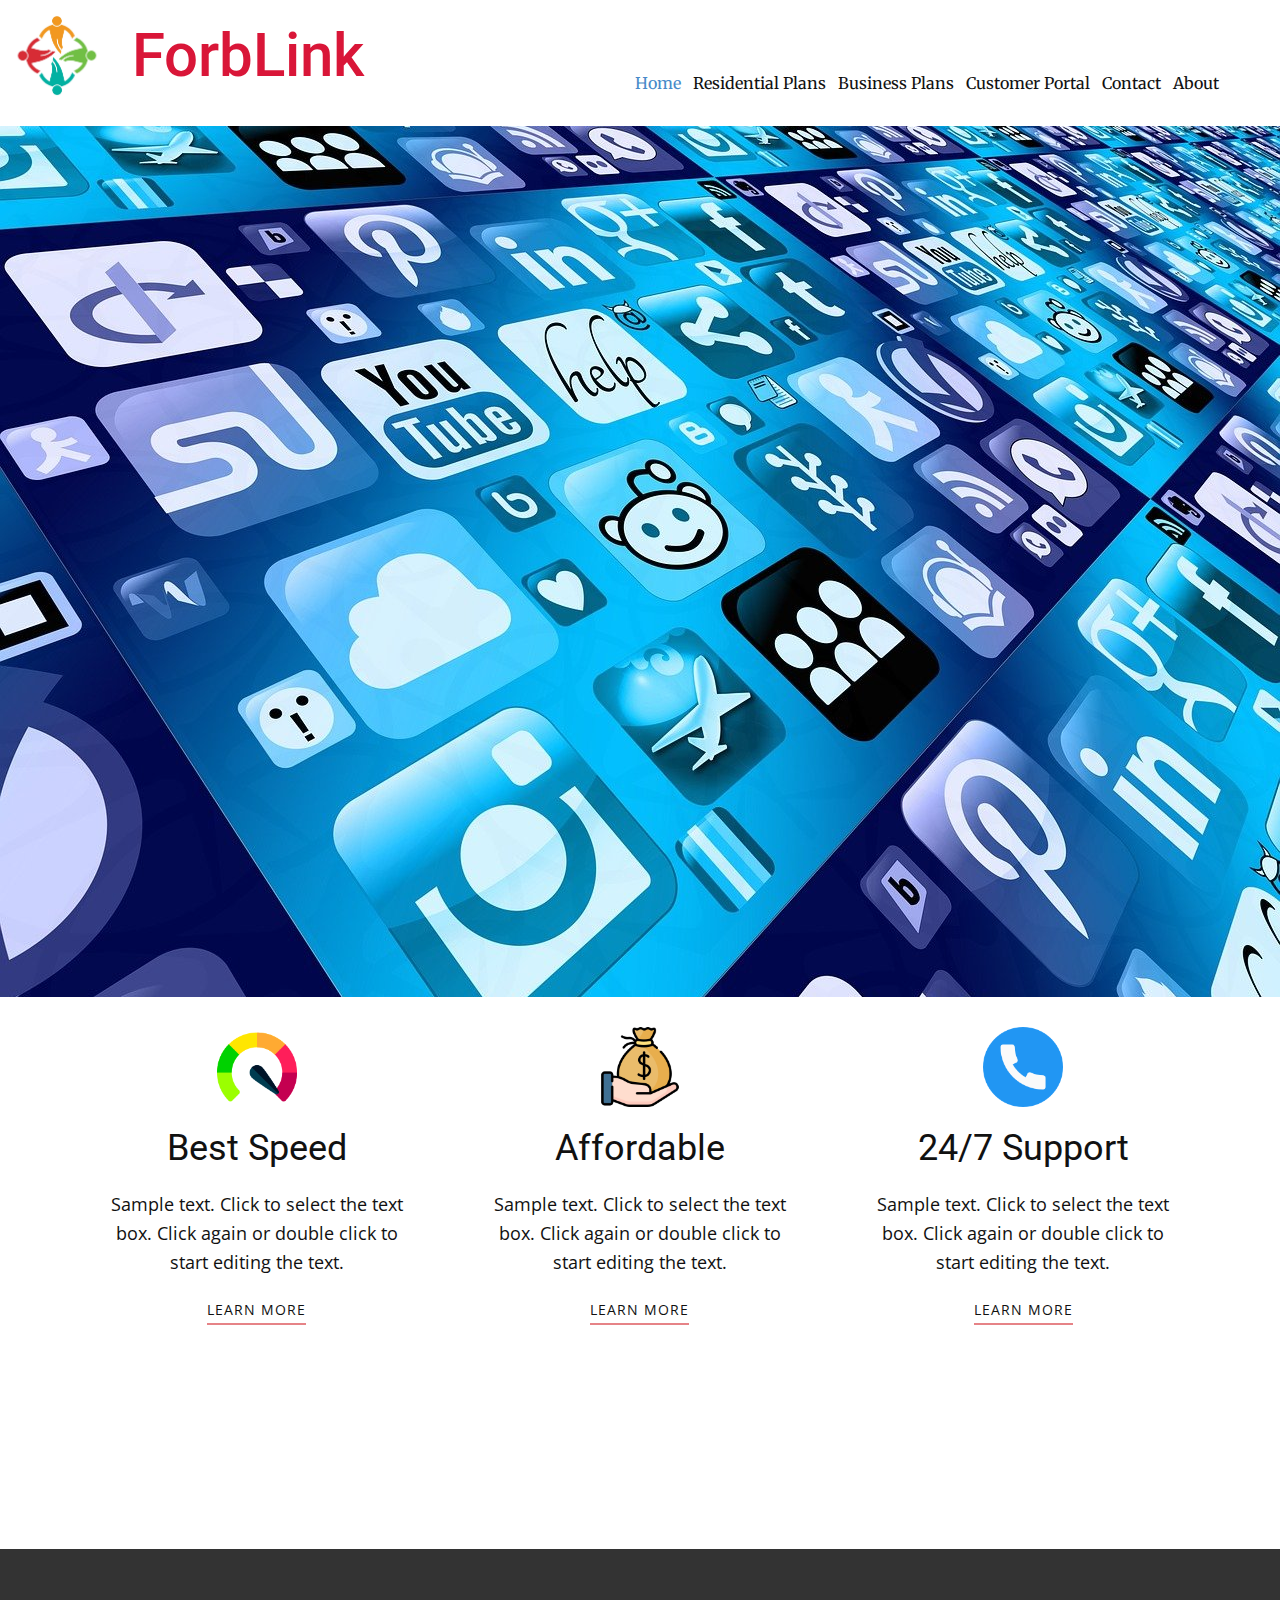
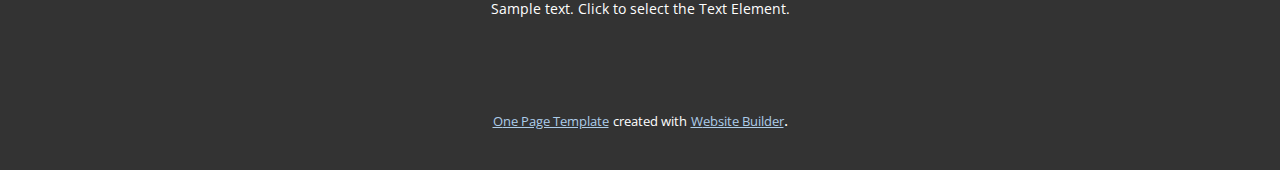
<file: Home.html>
<!DOCTYPE html>
<html style="font-size: 16px;" lang="en"><head>
    <meta name="viewport" content="width=device-width, initial-scale=1.0">
    <meta charset="utf-8">
    <meta name="keywords" content="ForbLink">
    <meta name="description" content="">
    <title>Home</title>
    <link rel="stylesheet" href="nicepage.css" media="screen">
<link rel="stylesheet" href="Home.css" media="screen">
    <script class="u-script" type="text/javascript" src="jquery.js" defer=""></script>
    <script class="u-script" type="text/javascript" src="nicepage.js" defer=""></script>
    <meta name="generator" content="Nicepage 5.11.4, nicepage.com">
    <link id="u-theme-google-font" rel="stylesheet" href="https://fonts.googleapis.com/css?family=Roboto:100,100i,300,300i,400,400i,500,500i,700,700i,900,900i|Open+Sans:300,300i,400,400i,500,500i,600,600i,700,700i,800,800i">
    <link id="u-page-google-font" rel="stylesheet" href="https://fonts.googleapis.com/css?family=Merriweather:300,300i,400,400i,700,700i,900,900i">
    
    
    
    <script type="application/ld+json">{
		"@context": "http://schema.org",
		"@type": "Organization",
		"name": "",
		"logo": "images/holding-hands-cropped-shutterstock_300351767.jpg"
}</script>
    <meta name="theme-color" content="#478ac9">
    <meta property="og:title" content="Home">
    <meta property="og:type" content="website">
  <meta data-intl-tel-input-cdn-path="intlTelInput/"></head>
  <body class="u-body u-xl-mode" data-lang="en"><header class="u-clearfix u-header u-header" id="sec-ea25"><a href="https://nicepage.com" class="u-image u-logo u-image-1" data-image-width="908" data-image-height="726">
        <img src="images/holding-hands-cropped-shutterstock_300351767.jpg" class="u-logo-image u-logo-image-1">
      </a><h1 class="u-text u-text-custom-color-1 u-text-default u-text-1">ForbLink</h1><nav class="u-menu u-menu-one-level u-offcanvas u-menu-1">
        <div class="menu-collapse u-custom-font u-font-merriweather" style="font-size: 1rem; letter-spacing: 0px;">
          <a class="u-button-style u-custom-left-right-menu-spacing u-custom-padding-bottom u-custom-top-bottom-menu-spacing u-nav-link u-text-active-palette-1-base u-text-hover-palette-2-base" href="#">
            <svg class="u-svg-link" viewBox="0 0 24 24"><use xmlns:xlink="http://www.w3.org/1999/xlink" xlink:href="#menu-hamburger"></use></svg>
            <svg class="u-svg-content" version="1.1" id="menu-hamburger" viewBox="0 0 16 16" x="0px" y="0px" xmlns:xlink="http://www.w3.org/1999/xlink" xmlns="http://www.w3.org/2000/svg"><g><rect y="1" width="16" height="2"></rect><rect y="7" width="16" height="2"></rect><rect y="13" width="16" height="2"></rect>
</g></svg>
          </a>
        </div>
        <div class="u-custom-menu u-nav-container">
          <ul class="u-custom-font u-font-merriweather u-nav u-unstyled u-nav-1"><li class="u-nav-item"><a class="u-button-style u-nav-link u-text-active-palette-1-base u-text-hover-palette-2-base" href="Home.html" style="padding: 10px 6px;">Home</a>
</li><li class="u-nav-item"><a class="u-button-style u-nav-link u-text-active-palette-1-base u-text-hover-palette-2-base" href="Residential-Plans.html" style="padding: 10px 6px;">Residential Plans</a>
</li><li class="u-nav-item"><a class="u-button-style u-nav-link u-text-active-palette-1-base u-text-hover-palette-2-base" href="Business-Plans.html" style="padding: 10px 6px;">Business Plans</a>
</li><li class="u-nav-item"><a class="u-button-style u-nav-link u-text-active-palette-1-base u-text-hover-palette-2-base" href="Customer-Portal.html" style="padding: 10px 6px;">Customer Portal</a>
</li><li class="u-nav-item"><a class="u-button-style u-nav-link u-text-active-palette-1-base u-text-hover-palette-2-base" href="Contact.html" style="padding: 10px 6px;">Contact</a>
</li><li class="u-nav-item"><a class="u-button-style u-nav-link u-text-active-palette-1-base u-text-hover-palette-2-base" href="About.html" style="padding: 10px 6px;">About</a>
</li></ul>
        </div>
        <div class="u-custom-menu u-nav-container-collapse">
          <div class="u-black u-container-style u-inner-container-layout u-opacity u-opacity-95 u-sidenav">
            <div class="u-inner-container-layout u-sidenav-overflow">
              <div class="u-menu-close"></div>
              <ul class="u-align-center u-nav u-popupmenu-items u-unstyled u-nav-2"><li class="u-nav-item"><a class="u-button-style u-nav-link" href="Home.html">Home</a>
</li><li class="u-nav-item"><a class="u-button-style u-nav-link" href="Residential-Plans.html">Residential Plans</a>
</li><li class="u-nav-item"><a class="u-button-style u-nav-link" href="Business-Plans.html">Business Plans</a>
</li><li class="u-nav-item"><a class="u-button-style u-nav-link" href="Customer-Portal.html">Customer Portal</a>
</li><li class="u-nav-item"><a class="u-button-style u-nav-link" href="Contact.html">Contact</a>
</li><li class="u-nav-item"><a class="u-button-style u-nav-link" href="About.html">About</a>
</li></ul>
            </div>
          </div>
          <div class="u-black u-menu-overlay u-opacity u-opacity-70"></div>
        </div>
      </nav></header>
    <section class="u-clearfix u-container-align-center u-image u-section-1" id="sec-672b" data-image-width="1280" data-image-height="905">
      <div class="u-clearfix u-sheet u-sheet-1"></div>
    </section>
    <section class="u-align-center u-clearfix u-section-2" id="sec-0733">
      <div class="u-align-left u-clearfix u-sheet u-sheet-1">
        <div class="u-expanded-width u-list u-list-1">
          <div class="u-repeater u-repeater-1">
            <div class="u-container-style u-list-item u-repeater-item">
              <div class="u-container-layout u-similar-container u-valign-top u-container-layout-1"><span class="u-file-icon u-icon u-icon-1"><img src="images/3563395.png" alt=""></span>
                <h3 class="u-align-center u-text u-text-default u-text-1">Best Speed</h3>
                <p class="u-align-center u-text u-text-2">Sample text. Click to select the text box. Click again or double click to start editing the text.</p>
                <a href="" class="u-active-none u-border-2 u-border-no-left u-border-no-right u-border-no-top u-border-palette-2-light-1 u-btn u-button-style u-hover-none u-none u-text-body-color u-btn-1">learn more</a>
              </div>
            </div>
            <div class="u-align-center u-container-style u-list-item u-repeater-item">
              <div class="u-container-layout u-similar-container u-valign-top u-container-layout-2"><span class="u-file-icon u-icon u-icon-2"><img src="images/3135706.png" alt=""></span>
                <h3 class="u-align-center u-text u-text-default u-text-3">Affordable</h3>
                <p class="u-align-center u-text u-text-4">Sample text. Click to select the text box. Click again or double click to start editing the text.</p>
                <a href="" class="u-active-none u-border-2 u-border-no-left u-border-no-right u-border-no-top u-border-palette-2-light-1 u-btn u-button-style u-hover-none u-none u-text-body-color u-btn-2">learn more</a>
              </div>
            </div>
            <div class="u-container-style u-list-item u-repeater-item">
              <div class="u-container-layout u-similar-container u-valign-top u-container-layout-3"><span class="u-file-icon u-icon u-icon-3"><img src="images/724664.png" alt=""></span>
                <h3 class="u-align-center u-text u-text-default u-text-5">24/7 Support</h3>
                <p class="u-align-center u-text u-text-6">Sample text. Click to select the text box. Click again or double click to start editing the text.</p>
                <a href="" class="u-active-none u-border-2 u-border-no-left u-border-no-right u-border-no-top u-border-palette-2-light-1 u-btn u-button-style u-hover-none u-none u-text-body-color u-btn-3">learn more</a>
              </div>
            </div>
          </div>
        </div>
      </div>
    </section>
    
    
    <footer class="u-align-center u-clearfix u-footer u-grey-80 u-footer" id="sec-af69"><div class="u-clearfix u-sheet u-sheet-1">
        <p class="u-small-text u-text u-text-variant u-text-1">Sample text. Click to select the Text Element.</p>
      </div></footer>
    <section class="u-backlink u-clearfix u-grey-80">
      <a class="u-link" href="https://nicepage.com/one-page-template" target="_blank">
        <span>One Page Template</span>
      </a>
      <p class="u-text">
        <span>created with</span>
      </p>
      <a class="u-link" href="https://nicepage.com/website-builder" target="_blank">
        <span>Website Builder</span>
      </a>. 
    </section>
  
</body></html>
</file>
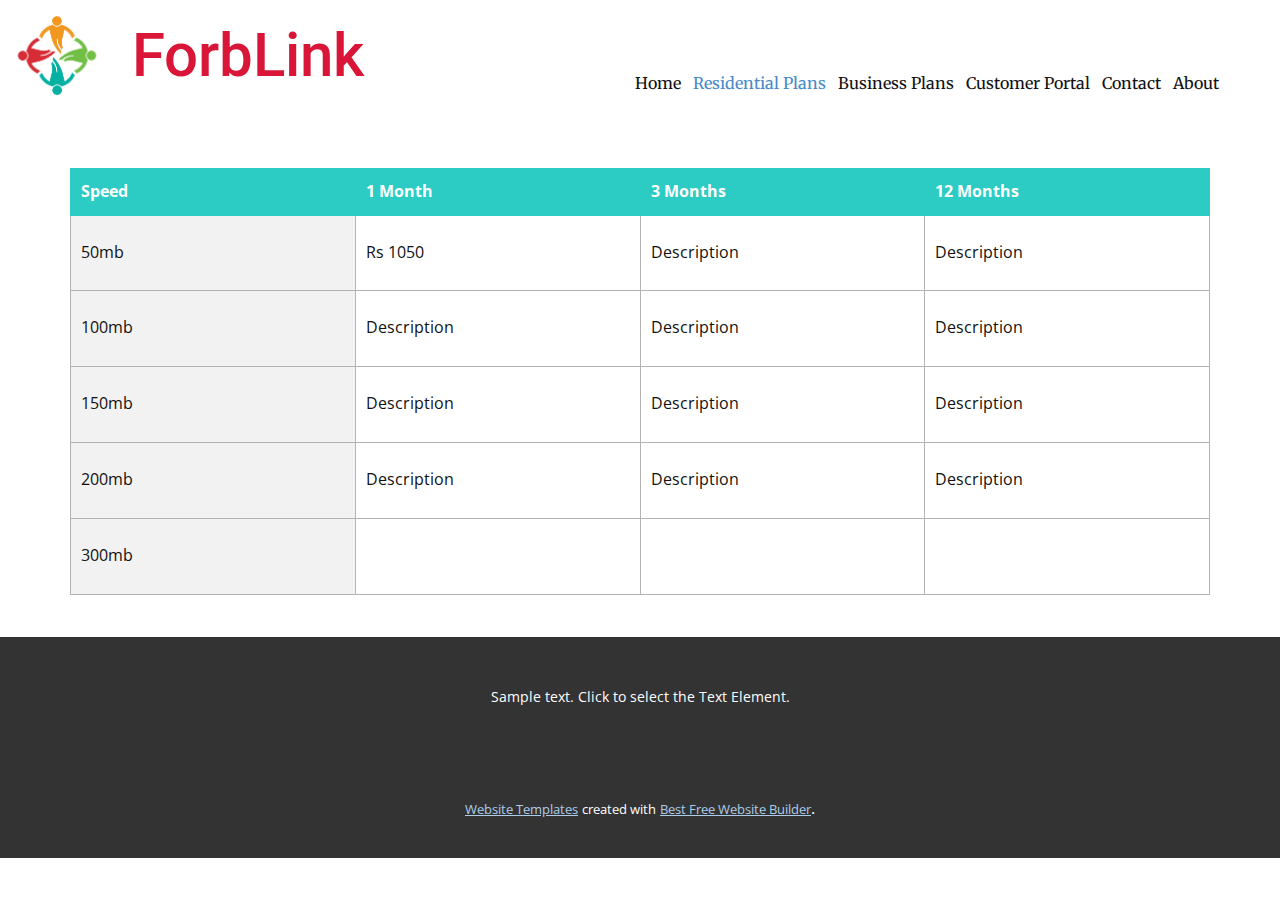
<file: Residential-Plans.html>
<!DOCTYPE html>
<html style="font-size: 16px;" lang="en"><head>
    <meta name="viewport" content="width=device-width, initial-scale=1.0">
    <meta charset="utf-8">
    <meta name="keywords" content="ForbLink">
    <meta name="description" content="">
    <title>Residential Plans</title>
    <link rel="stylesheet" href="nicepage.css" media="screen">
<link rel="stylesheet" href="Residential-Plans.css" media="screen">
    <script class="u-script" type="text/javascript" src="jquery.js" defer=""></script>
    <script class="u-script" type="text/javascript" src="nicepage.js" defer=""></script>
    <meta name="generator" content="Nicepage 5.11.4, nicepage.com">
    <link id="u-theme-google-font" rel="stylesheet" href="https://fonts.googleapis.com/css?family=Roboto:100,100i,300,300i,400,400i,500,500i,700,700i,900,900i|Open+Sans:300,300i,400,400i,500,500i,600,600i,700,700i,800,800i">
    <link id="u-page-google-font" rel="stylesheet" href="https://fonts.googleapis.com/css?family=Merriweather:300,300i,400,400i,700,700i,900,900i">
    
    
    <script type="application/ld+json">{
		"@context": "http://schema.org",
		"@type": "Organization",
		"name": "",
		"logo": "images/holding-hands-cropped-shutterstock_300351767.jpg"
}</script>
    <meta name="theme-color" content="#478ac9">
    <meta property="og:title" content="Residential Plans">
    <meta property="og:type" content="website">
  <meta data-intl-tel-input-cdn-path="intlTelInput/"></head>
  <body class="u-body u-xl-mode" data-lang="en"><header class="u-clearfix u-header u-header" id="sec-ea25"><a href="https://nicepage.com" class="u-image u-logo u-image-1" data-image-width="908" data-image-height="726">
        <img src="images/holding-hands-cropped-shutterstock_300351767.jpg" class="u-logo-image u-logo-image-1">
      </a><h1 class="u-text u-text-custom-color-1 u-text-default u-text-1">ForbLink</h1><nav class="u-menu u-menu-one-level u-offcanvas u-menu-1">
        <div class="menu-collapse u-custom-font u-font-merriweather" style="font-size: 1rem; letter-spacing: 0px;">
          <a class="u-button-style u-custom-left-right-menu-spacing u-custom-padding-bottom u-custom-top-bottom-menu-spacing u-nav-link u-text-active-palette-1-base u-text-hover-palette-2-base" href="#">
            <svg class="u-svg-link" viewBox="0 0 24 24"><use xmlns:xlink="http://www.w3.org/1999/xlink" xlink:href="#menu-hamburger"></use></svg>
            <svg class="u-svg-content" version="1.1" id="menu-hamburger" viewBox="0 0 16 16" x="0px" y="0px" xmlns:xlink="http://www.w3.org/1999/xlink" xmlns="http://www.w3.org/2000/svg"><g><rect y="1" width="16" height="2"></rect><rect y="7" width="16" height="2"></rect><rect y="13" width="16" height="2"></rect>
</g></svg>
          </a>
        </div>
        <div class="u-custom-menu u-nav-container">
          <ul class="u-custom-font u-font-merriweather u-nav u-unstyled u-nav-1"><li class="u-nav-item"><a class="u-button-style u-nav-link u-text-active-palette-1-base u-text-hover-palette-2-base" href="Home.html" style="padding: 10px 6px;">Home</a>
</li><li class="u-nav-item"><a class="u-button-style u-nav-link u-text-active-palette-1-base u-text-hover-palette-2-base" href="Residential-Plans.html" style="padding: 10px 6px;">Residential Plans</a>
</li><li class="u-nav-item"><a class="u-button-style u-nav-link u-text-active-palette-1-base u-text-hover-palette-2-base" href="Business-Plans.html" style="padding: 10px 6px;">Business Plans</a>
</li><li class="u-nav-item"><a class="u-button-style u-nav-link u-text-active-palette-1-base u-text-hover-palette-2-base" href="Customer-Portal.html" style="padding: 10px 6px;">Customer Portal</a>
</li><li class="u-nav-item"><a class="u-button-style u-nav-link u-text-active-palette-1-base u-text-hover-palette-2-base" href="Contact.html" style="padding: 10px 6px;">Contact</a>
</li><li class="u-nav-item"><a class="u-button-style u-nav-link u-text-active-palette-1-base u-text-hover-palette-2-base" href="About.html" style="padding: 10px 6px;">About</a>
</li></ul>
        </div>
        <div class="u-custom-menu u-nav-container-collapse">
          <div class="u-black u-container-style u-inner-container-layout u-opacity u-opacity-95 u-sidenav">
            <div class="u-inner-container-layout u-sidenav-overflow">
              <div class="u-menu-close"></div>
              <ul class="u-align-center u-nav u-popupmenu-items u-unstyled u-nav-2"><li class="u-nav-item"><a class="u-button-style u-nav-link" href="Home.html">Home</a>
</li><li class="u-nav-item"><a class="u-button-style u-nav-link" href="Residential-Plans.html">Residential Plans</a>
</li><li class="u-nav-item"><a class="u-button-style u-nav-link" href="Business-Plans.html">Business Plans</a>
</li><li class="u-nav-item"><a class="u-button-style u-nav-link" href="Customer-Portal.html">Customer Portal</a>
</li><li class="u-nav-item"><a class="u-button-style u-nav-link" href="Contact.html">Contact</a>
</li><li class="u-nav-item"><a class="u-button-style u-nav-link" href="About.html">About</a>
</li></ul>
            </div>
          </div>
          <div class="u-black u-menu-overlay u-opacity u-opacity-70"></div>
        </div>
      </nav></header>
    <section class="u-align-center u-clearfix u-section-1" id="sec-5a0b">
      <div class="u-clearfix u-sheet u-valign-middle u-sheet-1">
        <div class="u-expanded-width u-table u-table-responsive u-table-1">
          <table class="u-table-entity u-table-entity-1">
            <colgroup>
              <col width="25%">
              <col width="25%">
              <col width="25%">
              <col width="25%">
            </colgroup>
            <thead class="u-palette-4-base u-table-header u-table-header-1">
              <tr style="height: 21px;">
                <th class="u-border-1 u-border-palette-4-base u-table-cell">Speed</th>
                <th class="u-border-1 u-border-palette-4-base u-table-cell">1 Month</th>
                <th class="u-border-1 u-border-palette-4-base u-table-cell">3 Months</th>
                <th class="u-border-1 u-border-palette-4-base u-table-cell">12 Months</th>
              </tr>
            </thead>
            <tbody class="u-table-body">
              <tr style="height: 75px;">
                <td class="u-border-1 u-border-grey-30 u-first-column u-grey-5 u-table-cell u-table-cell-5">50mb</td>
                <td class="u-border-1 u-border-grey-30 u-table-cell">Rs 1050</td>
                <td class="u-border-1 u-border-grey-30 u-table-cell">Description</td>
                <td class="u-border-1 u-border-grey-30 u-table-cell">Description</td>
              </tr>
              <tr style="height: 76px;">
                <td class="u-border-1 u-border-grey-30 u-first-column u-grey-5 u-table-cell u-table-cell-9">100mb</td>
                <td class="u-border-1 u-border-grey-30 u-table-cell">Description</td>
                <td class="u-border-1 u-border-grey-30 u-table-cell">Description</td>
                <td class="u-border-1 u-border-grey-30 u-table-cell">Description</td>
              </tr>
              <tr style="height: 76px;">
                <td class="u-border-1 u-border-grey-30 u-first-column u-grey-5 u-table-cell u-table-cell-13">150mb</td>
                <td class="u-border-1 u-border-grey-30 u-table-cell">Description</td>
                <td class="u-border-1 u-border-grey-30 u-table-cell">Description</td>
                <td class="u-border-1 u-border-grey-30 u-table-cell">Description</td>
              </tr>
              <tr style="height: 76px;">
                <td class="u-border-1 u-border-grey-30 u-first-column u-grey-5 u-table-cell u-table-cell-17">200mb</td>
                <td class="u-border-1 u-border-grey-30 u-table-cell">Description</td>
                <td class="u-border-1 u-border-grey-30 u-table-cell">Description</td>
                <td class="u-border-1 u-border-grey-30 u-table-cell">Description</td>
              </tr>
              <tr style="height: 76px;">
                <td class="u-border-1 u-border-grey-30 u-grey-5 u-table-cell u-table-cell-21">300mb</td>
                <td class="u-border-1 u-border-grey-30 u-table-cell"></td>
                <td class="u-border-1 u-border-grey-30 u-table-cell"></td>
                <td class="u-border-1 u-border-grey-30 u-table-cell"></td>
              </tr>
            </tbody>
          </table>
        </div>
      </div>
    </section>
    
    
    <footer class="u-align-center u-clearfix u-footer u-grey-80 u-footer" id="sec-af69"><div class="u-clearfix u-sheet u-sheet-1">
        <p class="u-small-text u-text u-text-variant u-text-1">Sample text. Click to select the Text Element.</p>
      </div></footer>
    <section class="u-backlink u-clearfix u-grey-80">
      <a class="u-link" href="https://nicepage.com/website-templates" target="_blank">
        <span>Website Templates</span>
      </a>
      <p class="u-text">
        <span>created with</span>
      </p>
      <a class="u-link" href="https://nicepage.com/website-builder" target="_blank">
        <span>Best Free Website Builder</span>
      </a>. 
    </section>
  
</body></html>
</file>
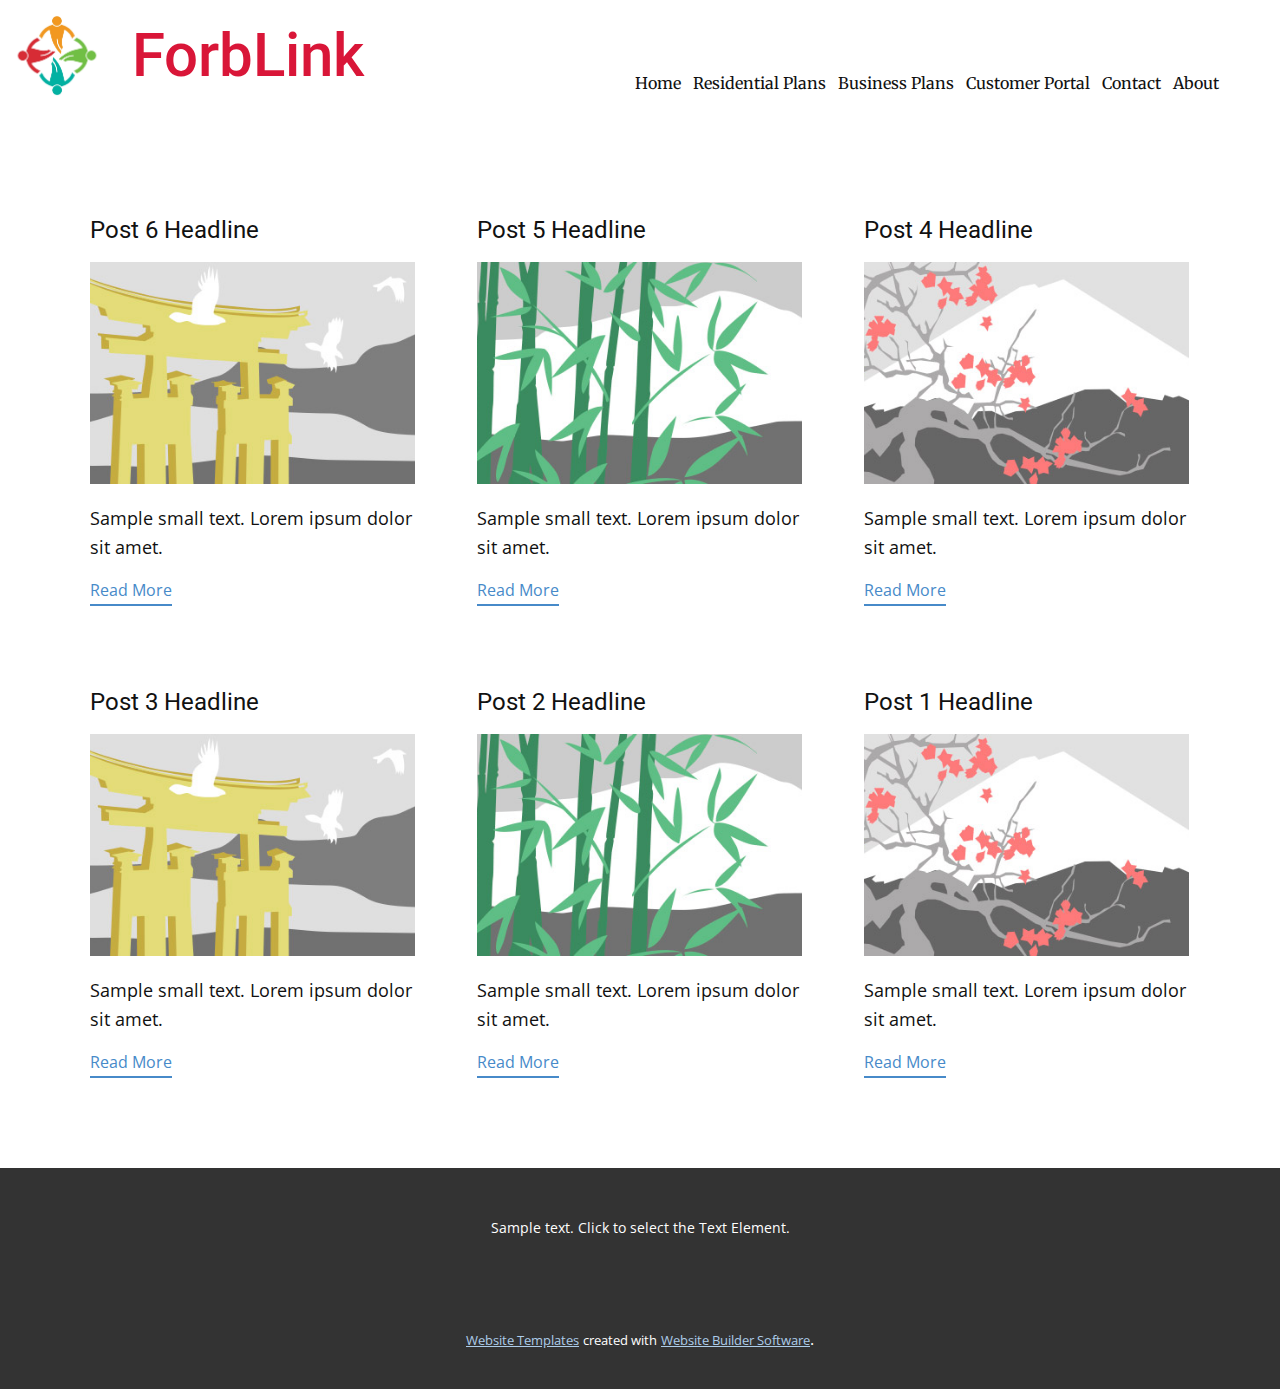
<file: blog/blog.html>
<!DOCTYPE html>
<html style="font-size: 16px;" lang="en"><head>
    <meta name="viewport" content="width=device-width, initial-scale=1.0">
    <meta charset="utf-8">
    <meta name="keywords" content="ForbLink">
    <meta name="description" content="">
    <title>Blog Template</title>
    <link rel="stylesheet" href="../nicepage.css" media="screen">
<link rel="stylesheet" href="../Blog-Template.css" media="screen">
    <script class="u-script" type="text/javascript" src="../jquery.js" defer=""></script>
    <script class="u-script" type="text/javascript" src="../nicepage.js" defer=""></script>
    <meta name="generator" content="Nicepage 5.11.4, nicepage.com">
    <link id="u-theme-google-font" rel="stylesheet" href="https://fonts.googleapis.com/css?family=Roboto:100,100i,300,300i,400,400i,500,500i,700,700i,900,900i|Open+Sans:300,300i,400,400i,500,500i,600,600i,700,700i,800,800i">
    <link id="u-page-google-font" rel="stylesheet" href="https://fonts.googleapis.com/css?family=Merriweather:300,300i,400,400i,700,700i,900,900i">
    
    
    <script type="application/ld+json">{
		"@context": "http://schema.org",
		"@type": "Organization",
		"name": "",
		"logo": "images/holding-hands-cropped-shutterstock_300351767.jpg"
}</script>
    <meta name="theme-color" content="#478ac9">
  <meta data-intl-tel-input-cdn-path="intlTelInput/"></head>
  <body class="u-body u-xl-mode" data-lang="en"><header class="u-clearfix u-header u-header" id="sec-ea25"><a href="https://nicepage.com" class="u-image u-logo u-image-1" data-image-width="908" data-image-height="726">
        <img src="../images/holding-hands-cropped-shutterstock_300351767.jpg" class="u-logo-image u-logo-image-1">
      </a><h1 class="u-text u-text-custom-color-1 u-text-default u-text-1">ForbLink</h1><nav class="u-menu u-menu-one-level u-offcanvas u-menu-1">
        <div class="menu-collapse u-custom-font u-font-merriweather" style="font-size: 1rem; letter-spacing: 0px;">
          <a class="u-button-style u-custom-left-right-menu-spacing u-custom-padding-bottom u-custom-top-bottom-menu-spacing u-nav-link u-text-active-palette-1-base u-text-hover-palette-2-base" href="#">
            <svg class="u-svg-link" viewBox="0 0 24 24"><use xmlns:xlink="http://www.w3.org/1999/xlink" xlink:href="#menu-hamburger"></use></svg>
            <svg class="u-svg-content" version="1.1" id="menu-hamburger" viewBox="0 0 16 16" x="0px" y="0px" xmlns:xlink="http://www.w3.org/1999/xlink" xmlns="http://www.w3.org/2000/svg"><g><rect y="1" width="16" height="2"></rect><rect y="7" width="16" height="2"></rect><rect y="13" width="16" height="2"></rect>
</g></svg>
          </a>
        </div>
        <div class="u-custom-menu u-nav-container">
          <ul class="u-custom-font u-font-merriweather u-nav u-unstyled u-nav-1"><li class="u-nav-item"><a class="u-button-style u-nav-link u-text-active-palette-1-base u-text-hover-palette-2-base" href="../Home.html" style="padding: 10px 6px;">Home</a>
</li><li class="u-nav-item"><a class="u-button-style u-nav-link u-text-active-palette-1-base u-text-hover-palette-2-base" href="../Residential-Plans.html" style="padding: 10px 6px;">Residential Plans</a>
</li><li class="u-nav-item"><a class="u-button-style u-nav-link u-text-active-palette-1-base u-text-hover-palette-2-base" href="../Business-Plans.html" style="padding: 10px 6px;">Business Plans</a>
</li><li class="u-nav-item"><a class="u-button-style u-nav-link u-text-active-palette-1-base u-text-hover-palette-2-base" href="../Customer-Portal.html" style="padding: 10px 6px;">Customer Portal</a>
</li><li class="u-nav-item"><a class="u-button-style u-nav-link u-text-active-palette-1-base u-text-hover-palette-2-base" href="../Contact.html" style="padding: 10px 6px;">Contact</a>
</li><li class="u-nav-item"><a class="u-button-style u-nav-link u-text-active-palette-1-base u-text-hover-palette-2-base" href="../About.html" style="padding: 10px 6px;">About</a>
</li></ul>
        </div>
        <div class="u-custom-menu u-nav-container-collapse">
          <div class="u-black u-container-style u-inner-container-layout u-opacity u-opacity-95 u-sidenav">
            <div class="u-inner-container-layout u-sidenav-overflow">
              <div class="u-menu-close"></div>
              <ul class="u-align-center u-nav u-popupmenu-items u-unstyled u-nav-2"><li class="u-nav-item"><a class="u-button-style u-nav-link" href="../Home.html">Home</a>
</li><li class="u-nav-item"><a class="u-button-style u-nav-link" href="../Residential-Plans.html">Residential Plans</a>
</li><li class="u-nav-item"><a class="u-button-style u-nav-link" href="../Business-Plans.html">Business Plans</a>
</li><li class="u-nav-item"><a class="u-button-style u-nav-link" href="../Customer-Portal.html">Customer Portal</a>
</li><li class="u-nav-item"><a class="u-button-style u-nav-link" href="../Contact.html">Contact</a>
</li><li class="u-nav-item"><a class="u-button-style u-nav-link" href="../About.html">About</a>
</li></ul>
            </div>
          </div>
          <div class="u-black u-menu-overlay u-opacity u-opacity-70"></div>
        </div>
      </nav></header>
    <section class="u-clearfix u-section-1" id="sec-f8f1">
      <div class="u-clearfix u-sheet u-valign-middle u-sheet-1"><!--blog--><!--blog_options_json--><!--{"type":"Recent","source":"","tags":"","count":""}--><!--/blog_options_json-->
        <div class="u-blog u-expanded-width u-repeater u-repeater-1"><!--blog_post-->
          <div class="u-blog-post u-container-style u-repeater-item u-white u-repeater-item-1">
            <div class="u-container-layout u-similar-container u-valign-top u-container-layout-1"><!--blog_post_header-->
              <h4 class="u-blog-control u-text u-text-1">
                <a class="u-post-header-link" href="../blog/post-5.html">Post 6 Headline</a>
              </h4><!--/blog_post_header--><!--blog_post_image-->
              <a class="u-post-header-link" href="../blog/post-5.html"><img alt="" class="u-blog-control u-expanded-width u-image u-image-default u-image-1" src="../images/8ad73f3c.jpeg"></a><!--/blog_post_image--><!--blog_post_content-->
              <div class="u-blog-control u-post-content u-text u-text-2 fr-view">Sample small text. Lorem ipsum dolor sit amet.</div><!--/blog_post_content--><!--blog_post_readmore-->
              <a href="../blog/post-5.html" class="u-blog-control u-border-2 u-border-palette-1-base u-btn u-btn-rectangle u-button-style u-none u-btn-1"><!--blog_post_readmore_content--><!--options_json--><!--{"content":"","defaultValue":"Read More"}--><!--/options_json-->Read More<!--/blog_post_readmore_content--></a><!--/blog_post_readmore-->
            </div>
          </div><div class="u-blog-post u-container-style u-repeater-item u-video-cover u-white">
            <div class="u-container-layout u-similar-container u-valign-top u-container-layout-2"><!--blog_post_header-->
              <h4 class="u-blog-control u-text u-text-3">
                <a class="u-post-header-link" href="../blog/post-4.html">Post 5 Headline</a>
              </h4><!--/blog_post_header--><!--blog_post_image-->
              <a class="u-post-header-link" href="../blog/post-4.html"><img alt="" class="u-blog-control u-expanded-width u-image u-image-default u-image-2" src="../images/68f64b9d.jpeg"></a><!--/blog_post_image--><!--blog_post_content-->
              <div class="u-blog-control u-post-content u-text u-text-4 fr-view">Sample small text. Lorem ipsum dolor sit amet.</div><!--/blog_post_content--><!--blog_post_readmore-->
              <a href="../blog/post-4.html" class="u-blog-control u-border-2 u-border-palette-1-base u-btn u-btn-rectangle u-button-style u-none u-btn-2"><!--blog_post_readmore_content--><!--options_json--><!--{"content":"","defaultValue":"Read More"}--><!--/options_json-->Read More<!--/blog_post_readmore_content--></a><!--/blog_post_readmore-->
            </div>
          </div><div class="u-blog-post u-container-style u-repeater-item u-video-cover u-white">
            <div class="u-container-layout u-similar-container u-valign-top u-container-layout-3"><!--blog_post_header-->
              <h4 class="u-blog-control u-text u-text-5">
                <a class="u-post-header-link" href="../blog/post-3.html">Post 4 Headline</a>
              </h4><!--/blog_post_header--><!--blog_post_image-->
              <a class="u-post-header-link" href="../blog/post-3.html"><img alt="" class="u-blog-control u-expanded-width u-image u-image-default u-image-3" src="../images/0fd3416c.jpeg"></a><!--/blog_post_image--><!--blog_post_content-->
              <div class="u-blog-control u-post-content u-text u-text-6 fr-view">Sample small text. Lorem ipsum dolor sit amet.</div><!--/blog_post_content--><!--blog_post_readmore-->
              <a href="../blog/post-3.html" class="u-blog-control u-border-2 u-border-palette-1-base u-btn u-btn-rectangle u-button-style u-none u-btn-3"><!--blog_post_readmore_content--><!--options_json--><!--{"content":"","defaultValue":"Read More"}--><!--/options_json-->Read More<!--/blog_post_readmore_content--></a><!--/blog_post_readmore-->
            </div>
          </div><div class="u-blog-post u-container-style u-repeater-item u-white u-repeater-item-1">
            <div class="u-container-layout u-similar-container u-valign-top u-container-layout-1"><!--blog_post_header-->
              <h4 class="u-blog-control u-text u-text-1">
                <a class="u-post-header-link" href="../blog/post-2.html">Post 3 Headline</a>
              </h4><!--/blog_post_header--><!--blog_post_image-->
              <a class="u-post-header-link" href="../blog/post-2.html"><img alt="" class="u-blog-control u-expanded-width u-image u-image-default u-image-1" src="../images/8ad73f3c.jpeg"></a><!--/blog_post_image--><!--blog_post_content-->
              <div class="u-blog-control u-post-content u-text u-text-2 fr-view">Sample small text. Lorem ipsum dolor sit amet.</div><!--/blog_post_content--><!--blog_post_readmore-->
              <a href="../blog/post-2.html" class="u-blog-control u-border-2 u-border-palette-1-base u-btn u-btn-rectangle u-button-style u-none u-btn-1"><!--blog_post_readmore_content--><!--options_json--><!--{"content":"","defaultValue":"Read More"}--><!--/options_json-->Read More<!--/blog_post_readmore_content--></a><!--/blog_post_readmore-->
            </div>
          </div><div class="u-blog-post u-container-style u-repeater-item u-video-cover u-white">
            <div class="u-container-layout u-similar-container u-valign-top u-container-layout-2"><!--blog_post_header-->
              <h4 class="u-blog-control u-text u-text-3">
                <a class="u-post-header-link" href="../blog/post-1.html">Post 2 Headline</a>
              </h4><!--/blog_post_header--><!--blog_post_image-->
              <a class="u-post-header-link" href="../blog/post-1.html"><img alt="" class="u-blog-control u-expanded-width u-image u-image-default u-image-2" src="../images/68f64b9d.jpeg"></a><!--/blog_post_image--><!--blog_post_content-->
              <div class="u-blog-control u-post-content u-text u-text-4 fr-view">Sample small text. Lorem ipsum dolor sit amet.</div><!--/blog_post_content--><!--blog_post_readmore-->
              <a href="../blog/post-1.html" class="u-blog-control u-border-2 u-border-palette-1-base u-btn u-btn-rectangle u-button-style u-none u-btn-2"><!--blog_post_readmore_content--><!--options_json--><!--{"content":"","defaultValue":"Read More"}--><!--/options_json-->Read More<!--/blog_post_readmore_content--></a><!--/blog_post_readmore-->
            </div>
          </div><div class="u-blog-post u-container-style u-repeater-item u-video-cover u-white">
            <div class="u-container-layout u-similar-container u-valign-top u-container-layout-3"><!--blog_post_header-->
              <h4 class="u-blog-control u-text u-text-5">
                <a class="u-post-header-link" href="../blog/post.html">Post 1 Headline</a>
              </h4><!--/blog_post_header--><!--blog_post_image-->
              <a class="u-post-header-link" href="../blog/post.html"><img alt="" class="u-blog-control u-expanded-width u-image u-image-default u-image-3" src="../images/0fd3416c.jpeg"></a><!--/blog_post_image--><!--blog_post_content-->
              <div class="u-blog-control u-post-content u-text u-text-6 fr-view">Sample small text. Lorem ipsum dolor sit amet.</div><!--/blog_post_content--><!--blog_post_readmore-->
              <a href="../blog/post.html" class="u-blog-control u-border-2 u-border-palette-1-base u-btn u-btn-rectangle u-button-style u-none u-btn-3"><!--blog_post_readmore_content--><!--options_json--><!--{"content":"","defaultValue":"Read More"}--><!--/options_json-->Read More<!--/blog_post_readmore_content--></a><!--/blog_post_readmore-->
            </div>
          </div><!--/blog_post--><!--blog_post-->
          <!--/blog_post--><!--blog_post-->
          <!--/blog_post-->
        </div><!--/blog-->
      </div>
    </section>
    
    
    <footer class="u-align-center u-clearfix u-footer u-grey-80 u-footer" id="sec-af69"><div class="u-clearfix u-sheet u-sheet-1">
        <p class="u-small-text u-text u-text-variant u-text-1">Sample text. Click to select the Text Element.</p>
      </div></footer>
    <section class="u-backlink u-clearfix u-grey-80">
      <a class="u-link" href="https://nicepage.com/website-templates" target="_blank">
        <span>Website Templates</span>
      </a>
      <p class="u-text">
        <span>created with</span>
      </p>
      <a class="u-link" href="" target="_blank">
        <span>Website Builder Software</span>
      </a>. 
    </section>
  
</body></html>
</file>
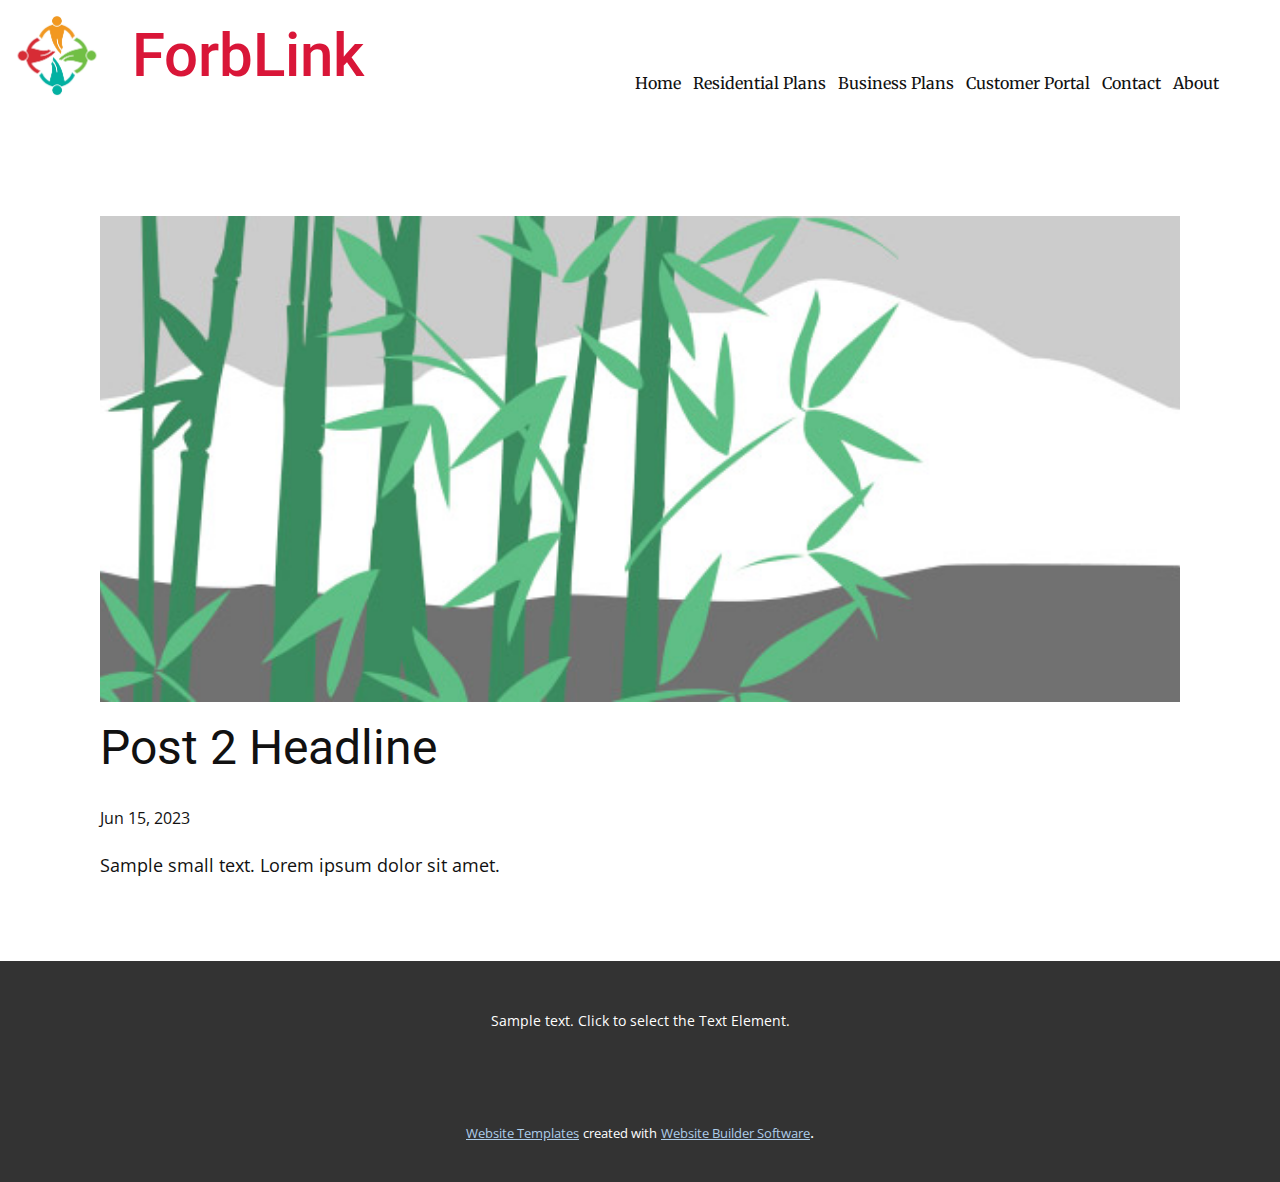
<file: blog/post-1.html>
<!DOCTYPE html>
<html style="font-size: 16px;" lang="en"><head>
    <meta name="viewport" content="width=device-width, initial-scale=1.0">
    <meta charset="utf-8">
    <meta name="keywords" content="Post 1 Headline">
    <meta name="description" content="">
    <title>Post 2 Headline</title>
    <link rel="stylesheet" href="../nicepage.css" media="screen">
<link rel="stylesheet" href="../Post-Template.css" media="screen">
    <script class="u-script" type="text/javascript" src="../jquery.js" defer=""></script>
    <script class="u-script" type="text/javascript" src="../nicepage.js" defer=""></script>
    <meta name="generator" content="Nicepage 5.11.4, nicepage.com">
    <link id="u-theme-google-font" rel="stylesheet" href="https://fonts.googleapis.com/css?family=Roboto:100,100i,300,300i,400,400i,500,500i,700,700i,900,900i|Open+Sans:300,300i,400,400i,500,500i,600,600i,700,700i,800,800i">
    <link id="u-page-google-font" rel="stylesheet" href="https://fonts.googleapis.com/css?family=Merriweather:300,300i,400,400i,700,700i,900,900i">
    
    
    <script type="application/ld+json">{
		"@context": "http://schema.org",
		"@type": "Organization",
		"name": "",
		"logo": "images/holding-hands-cropped-shutterstock_300351767.jpg"
}</script>
    <meta name="theme-color" content="#478ac9">
  <meta data-intl-tel-input-cdn-path="intlTelInput/"></head>
  <body class="u-body u-xl-mode" data-lang="en"><header class="u-clearfix u-header u-header" id="sec-ea25"><a href="https://nicepage.com" class="u-image u-logo u-image-1" data-image-width="908" data-image-height="726">
        <img src="../images/holding-hands-cropped-shutterstock_300351767.jpg" class="u-logo-image u-logo-image-1">
      </a><h1 class="u-text u-text-custom-color-1 u-text-default u-text-1">ForbLink</h1><nav class="u-menu u-menu-one-level u-offcanvas u-menu-1">
        <div class="menu-collapse u-custom-font u-font-merriweather" style="font-size: 1rem; letter-spacing: 0px;">
          <a class="u-button-style u-custom-left-right-menu-spacing u-custom-padding-bottom u-custom-top-bottom-menu-spacing u-nav-link u-text-active-palette-1-base u-text-hover-palette-2-base" href="#">
            <svg class="u-svg-link" viewBox="0 0 24 24"><use xmlns:xlink="http://www.w3.org/1999/xlink" xlink:href="#menu-hamburger"></use></svg>
            <svg class="u-svg-content" version="1.1" id="menu-hamburger" viewBox="0 0 16 16" x="0px" y="0px" xmlns:xlink="http://www.w3.org/1999/xlink" xmlns="http://www.w3.org/2000/svg"><g><rect y="1" width="16" height="2"></rect><rect y="7" width="16" height="2"></rect><rect y="13" width="16" height="2"></rect>
</g></svg>
          </a>
        </div>
        <div class="u-custom-menu u-nav-container">
          <ul class="u-custom-font u-font-merriweather u-nav u-unstyled u-nav-1"><li class="u-nav-item"><a class="u-button-style u-nav-link u-text-active-palette-1-base u-text-hover-palette-2-base" href="../Home.html" style="padding: 10px 6px;">Home</a>
</li><li class="u-nav-item"><a class="u-button-style u-nav-link u-text-active-palette-1-base u-text-hover-palette-2-base" href="../Residential-Plans.html" style="padding: 10px 6px;">Residential Plans</a>
</li><li class="u-nav-item"><a class="u-button-style u-nav-link u-text-active-palette-1-base u-text-hover-palette-2-base" href="../Business-Plans.html" style="padding: 10px 6px;">Business Plans</a>
</li><li class="u-nav-item"><a class="u-button-style u-nav-link u-text-active-palette-1-base u-text-hover-palette-2-base" href="../Customer-Portal.html" style="padding: 10px 6px;">Customer Portal</a>
</li><li class="u-nav-item"><a class="u-button-style u-nav-link u-text-active-palette-1-base u-text-hover-palette-2-base" href="../Contact.html" style="padding: 10px 6px;">Contact</a>
</li><li class="u-nav-item"><a class="u-button-style u-nav-link u-text-active-palette-1-base u-text-hover-palette-2-base" href="../About.html" style="padding: 10px 6px;">About</a>
</li></ul>
        </div>
        <div class="u-custom-menu u-nav-container-collapse">
          <div class="u-black u-container-style u-inner-container-layout u-opacity u-opacity-95 u-sidenav">
            <div class="u-inner-container-layout u-sidenav-overflow">
              <div class="u-menu-close"></div>
              <ul class="u-align-center u-nav u-popupmenu-items u-unstyled u-nav-2"><li class="u-nav-item"><a class="u-button-style u-nav-link" href="../Home.html">Home</a>
</li><li class="u-nav-item"><a class="u-button-style u-nav-link" href="../Residential-Plans.html">Residential Plans</a>
</li><li class="u-nav-item"><a class="u-button-style u-nav-link" href="../Business-Plans.html">Business Plans</a>
</li><li class="u-nav-item"><a class="u-button-style u-nav-link" href="../Customer-Portal.html">Customer Portal</a>
</li><li class="u-nav-item"><a class="u-button-style u-nav-link" href="../Contact.html">Contact</a>
</li><li class="u-nav-item"><a class="u-button-style u-nav-link" href="../About.html">About</a>
</li></ul>
            </div>
          </div>
          <div class="u-black u-menu-overlay u-opacity u-opacity-70"></div>
        </div>
      </nav></header>
    <section class="u-align-center u-clearfix u-section-1" id="sec-16ae">
      <div class="u-clearfix u-sheet u-valign-middle-md u-valign-middle-sm u-valign-middle-xs u-sheet-1"><!--post_details--><!--post_details_options_json--><!--{"source":""}--><!--/post_details_options_json--><!--blog_post-->
        <div class="u-container-style u-expanded-width u-post-details u-post-details-1">
          <div class="u-container-layout u-valign-middle u-container-layout-1"><!--blog_post_image-->
            <img alt="" class="u-blog-control u-expanded-width u-image u-image-default u-image-1" src="../images/68f64b9d.jpeg"><!--/blog_post_image--><!--blog_post_header-->
            <h2 class="u-blog-control u-text u-text-1">Post 2 Headline</h2><!--/blog_post_header--><!--blog_post_metadata-->
            <div class="u-blog-control u-metadata u-metadata-1"><!--blog_post_metadata_date-->
              <span class="u-meta-date u-meta-icon">Jun 15, 2023</span><!--/blog_post_metadata_date--><!--blog_post_metadata_category-->
              <!--/blog_post_metadata_category--><!--blog_post_metadata_comments-->
              <!--/blog_post_metadata_comments-->
            </div><!--/blog_post_metadata--><!--blog_post_content-->
            <div class="u-align-justify u-blog-control u-post-content u-text u-text-2 fr-view">
  Sample small text. Lorem ipsum dolor sit amet.
  </div><!--/blog_post_content-->
          </div>
        </div><!--/blog_post--><!--/post_details-->
      </div>
    </section>
    
    
    <footer class="u-align-center u-clearfix u-footer u-grey-80 u-footer" id="sec-af69"><div class="u-clearfix u-sheet u-sheet-1">
        <p class="u-small-text u-text u-text-variant u-text-1">Sample text. Click to select the Text Element.</p>
      </div></footer>
    <section class="u-backlink u-clearfix u-grey-80">
      <a class="u-link" href="https://nicepage.com/website-templates" target="_blank">
        <span>Website Templates</span>
      </a>
      <p class="u-text">
        <span>created with</span>
      </p>
      <a class="u-link" href="" target="_blank">
        <span>Website Builder Software</span>
      </a>. 
    </section>
  
</body></html>
</file>
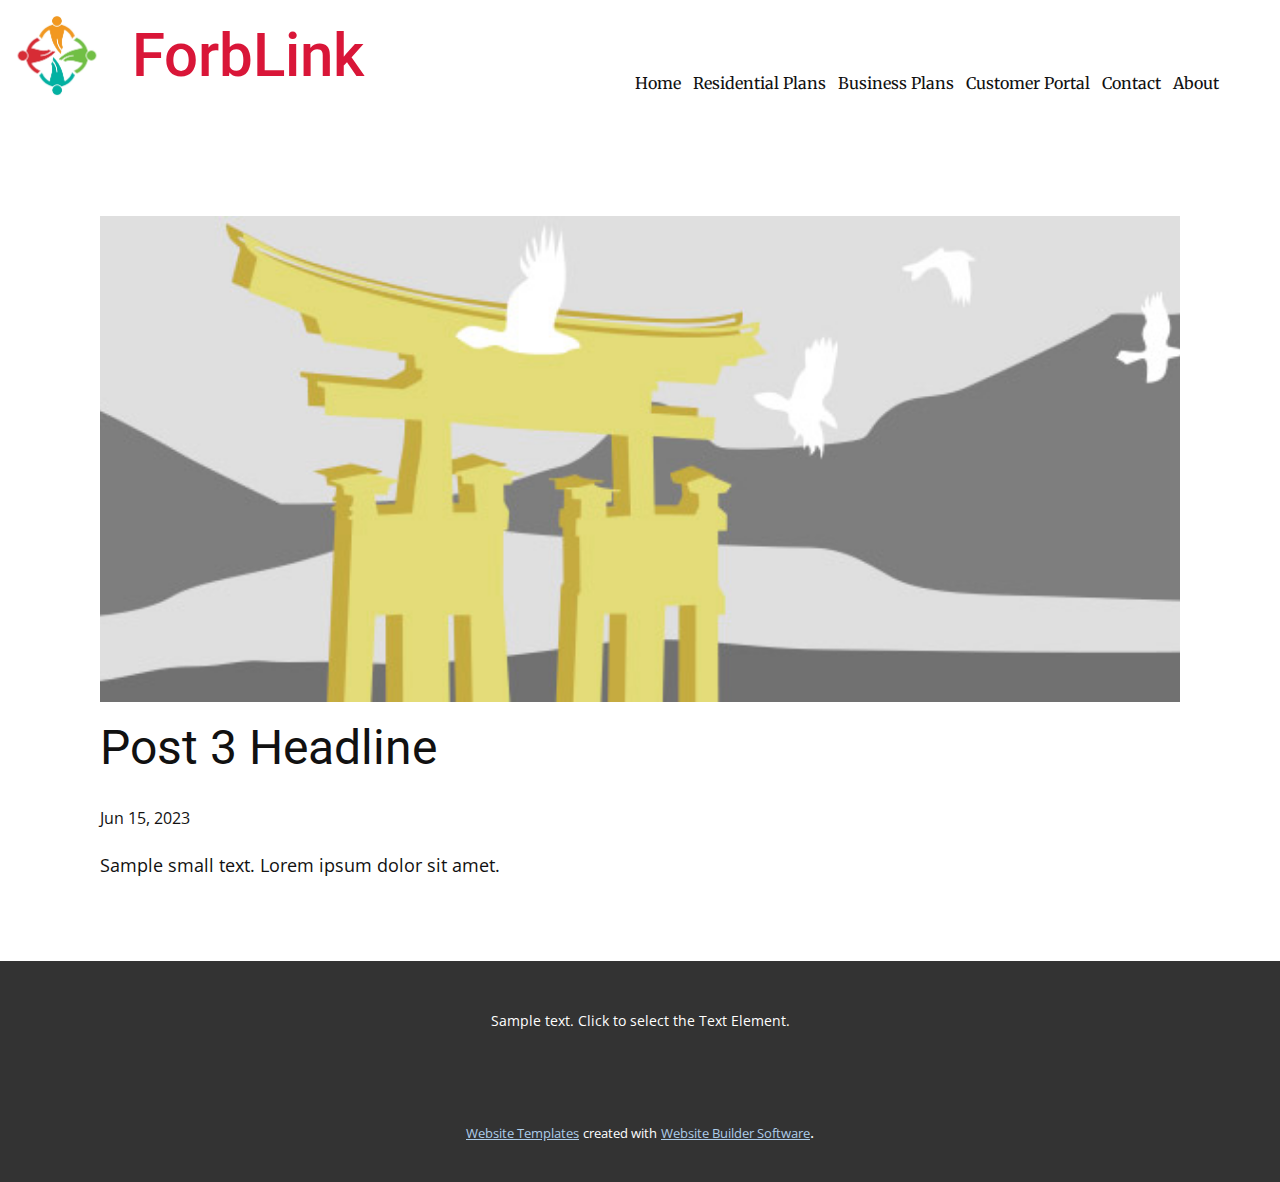
<file: blog/post-2.html>
<!DOCTYPE html>
<html style="font-size: 16px;" lang="en"><head>
    <meta name="viewport" content="width=device-width, initial-scale=1.0">
    <meta charset="utf-8">
    <meta name="keywords" content="Post 1 Headline">
    <meta name="description" content="">
    <title>Post 3 Headline</title>
    <link rel="stylesheet" href="../nicepage.css" media="screen">
<link rel="stylesheet" href="../Post-Template.css" media="screen">
    <script class="u-script" type="text/javascript" src="../jquery.js" defer=""></script>
    <script class="u-script" type="text/javascript" src="../nicepage.js" defer=""></script>
    <meta name="generator" content="Nicepage 5.11.4, nicepage.com">
    <link id="u-theme-google-font" rel="stylesheet" href="https://fonts.googleapis.com/css?family=Roboto:100,100i,300,300i,400,400i,500,500i,700,700i,900,900i|Open+Sans:300,300i,400,400i,500,500i,600,600i,700,700i,800,800i">
    <link id="u-page-google-font" rel="stylesheet" href="https://fonts.googleapis.com/css?family=Merriweather:300,300i,400,400i,700,700i,900,900i">
    
    
    <script type="application/ld+json">{
		"@context": "http://schema.org",
		"@type": "Organization",
		"name": "",
		"logo": "images/holding-hands-cropped-shutterstock_300351767.jpg"
}</script>
    <meta name="theme-color" content="#478ac9">
  <meta data-intl-tel-input-cdn-path="intlTelInput/"></head>
  <body class="u-body u-xl-mode" data-lang="en"><header class="u-clearfix u-header u-header" id="sec-ea25"><a href="https://nicepage.com" class="u-image u-logo u-image-1" data-image-width="908" data-image-height="726">
        <img src="../images/holding-hands-cropped-shutterstock_300351767.jpg" class="u-logo-image u-logo-image-1">
      </a><h1 class="u-text u-text-custom-color-1 u-text-default u-text-1">ForbLink</h1><nav class="u-menu u-menu-one-level u-offcanvas u-menu-1">
        <div class="menu-collapse u-custom-font u-font-merriweather" style="font-size: 1rem; letter-spacing: 0px;">
          <a class="u-button-style u-custom-left-right-menu-spacing u-custom-padding-bottom u-custom-top-bottom-menu-spacing u-nav-link u-text-active-palette-1-base u-text-hover-palette-2-base" href="#">
            <svg class="u-svg-link" viewBox="0 0 24 24"><use xmlns:xlink="http://www.w3.org/1999/xlink" xlink:href="#menu-hamburger"></use></svg>
            <svg class="u-svg-content" version="1.1" id="menu-hamburger" viewBox="0 0 16 16" x="0px" y="0px" xmlns:xlink="http://www.w3.org/1999/xlink" xmlns="http://www.w3.org/2000/svg"><g><rect y="1" width="16" height="2"></rect><rect y="7" width="16" height="2"></rect><rect y="13" width="16" height="2"></rect>
</g></svg>
          </a>
        </div>
        <div class="u-custom-menu u-nav-container">
          <ul class="u-custom-font u-font-merriweather u-nav u-unstyled u-nav-1"><li class="u-nav-item"><a class="u-button-style u-nav-link u-text-active-palette-1-base u-text-hover-palette-2-base" href="../Home.html" style="padding: 10px 6px;">Home</a>
</li><li class="u-nav-item"><a class="u-button-style u-nav-link u-text-active-palette-1-base u-text-hover-palette-2-base" href="../Residential-Plans.html" style="padding: 10px 6px;">Residential Plans</a>
</li><li class="u-nav-item"><a class="u-button-style u-nav-link u-text-active-palette-1-base u-text-hover-palette-2-base" href="../Business-Plans.html" style="padding: 10px 6px;">Business Plans</a>
</li><li class="u-nav-item"><a class="u-button-style u-nav-link u-text-active-palette-1-base u-text-hover-palette-2-base" href="../Customer-Portal.html" style="padding: 10px 6px;">Customer Portal</a>
</li><li class="u-nav-item"><a class="u-button-style u-nav-link u-text-active-palette-1-base u-text-hover-palette-2-base" href="../Contact.html" style="padding: 10px 6px;">Contact</a>
</li><li class="u-nav-item"><a class="u-button-style u-nav-link u-text-active-palette-1-base u-text-hover-palette-2-base" href="../About.html" style="padding: 10px 6px;">About</a>
</li></ul>
        </div>
        <div class="u-custom-menu u-nav-container-collapse">
          <div class="u-black u-container-style u-inner-container-layout u-opacity u-opacity-95 u-sidenav">
            <div class="u-inner-container-layout u-sidenav-overflow">
              <div class="u-menu-close"></div>
              <ul class="u-align-center u-nav u-popupmenu-items u-unstyled u-nav-2"><li class="u-nav-item"><a class="u-button-style u-nav-link" href="../Home.html">Home</a>
</li><li class="u-nav-item"><a class="u-button-style u-nav-link" href="../Residential-Plans.html">Residential Plans</a>
</li><li class="u-nav-item"><a class="u-button-style u-nav-link" href="../Business-Plans.html">Business Plans</a>
</li><li class="u-nav-item"><a class="u-button-style u-nav-link" href="../Customer-Portal.html">Customer Portal</a>
</li><li class="u-nav-item"><a class="u-button-style u-nav-link" href="../Contact.html">Contact</a>
</li><li class="u-nav-item"><a class="u-button-style u-nav-link" href="../About.html">About</a>
</li></ul>
            </div>
          </div>
          <div class="u-black u-menu-overlay u-opacity u-opacity-70"></div>
        </div>
      </nav></header>
    <section class="u-align-center u-clearfix u-section-1" id="sec-16ae">
      <div class="u-clearfix u-sheet u-valign-middle-md u-valign-middle-sm u-valign-middle-xs u-sheet-1"><!--post_details--><!--post_details_options_json--><!--{"source":""}--><!--/post_details_options_json--><!--blog_post-->
        <div class="u-container-style u-expanded-width u-post-details u-post-details-1">
          <div class="u-container-layout u-valign-middle u-container-layout-1"><!--blog_post_image-->
            <img alt="" class="u-blog-control u-expanded-width u-image u-image-default u-image-1" src="../images/8ad73f3c.jpeg"><!--/blog_post_image--><!--blog_post_header-->
            <h2 class="u-blog-control u-text u-text-1">Post 3 Headline</h2><!--/blog_post_header--><!--blog_post_metadata-->
            <div class="u-blog-control u-metadata u-metadata-1"><!--blog_post_metadata_date-->
              <span class="u-meta-date u-meta-icon">Jun 15, 2023</span><!--/blog_post_metadata_date--><!--blog_post_metadata_category-->
              <!--/blog_post_metadata_category--><!--blog_post_metadata_comments-->
              <!--/blog_post_metadata_comments-->
            </div><!--/blog_post_metadata--><!--blog_post_content-->
            <div class="u-align-justify u-blog-control u-post-content u-text u-text-2 fr-view">
  Sample small text. Lorem ipsum dolor sit amet.
  </div><!--/blog_post_content-->
          </div>
        </div><!--/blog_post--><!--/post_details-->
      </div>
    </section>
    
    
    <footer class="u-align-center u-clearfix u-footer u-grey-80 u-footer" id="sec-af69"><div class="u-clearfix u-sheet u-sheet-1">
        <p class="u-small-text u-text u-text-variant u-text-1">Sample text. Click to select the Text Element.</p>
      </div></footer>
    <section class="u-backlink u-clearfix u-grey-80">
      <a class="u-link" href="https://nicepage.com/website-templates" target="_blank">
        <span>Website Templates</span>
      </a>
      <p class="u-text">
        <span>created with</span>
      </p>
      <a class="u-link" href="" target="_blank">
        <span>Website Builder Software</span>
      </a>. 
    </section>
  
</body></html>
</file>
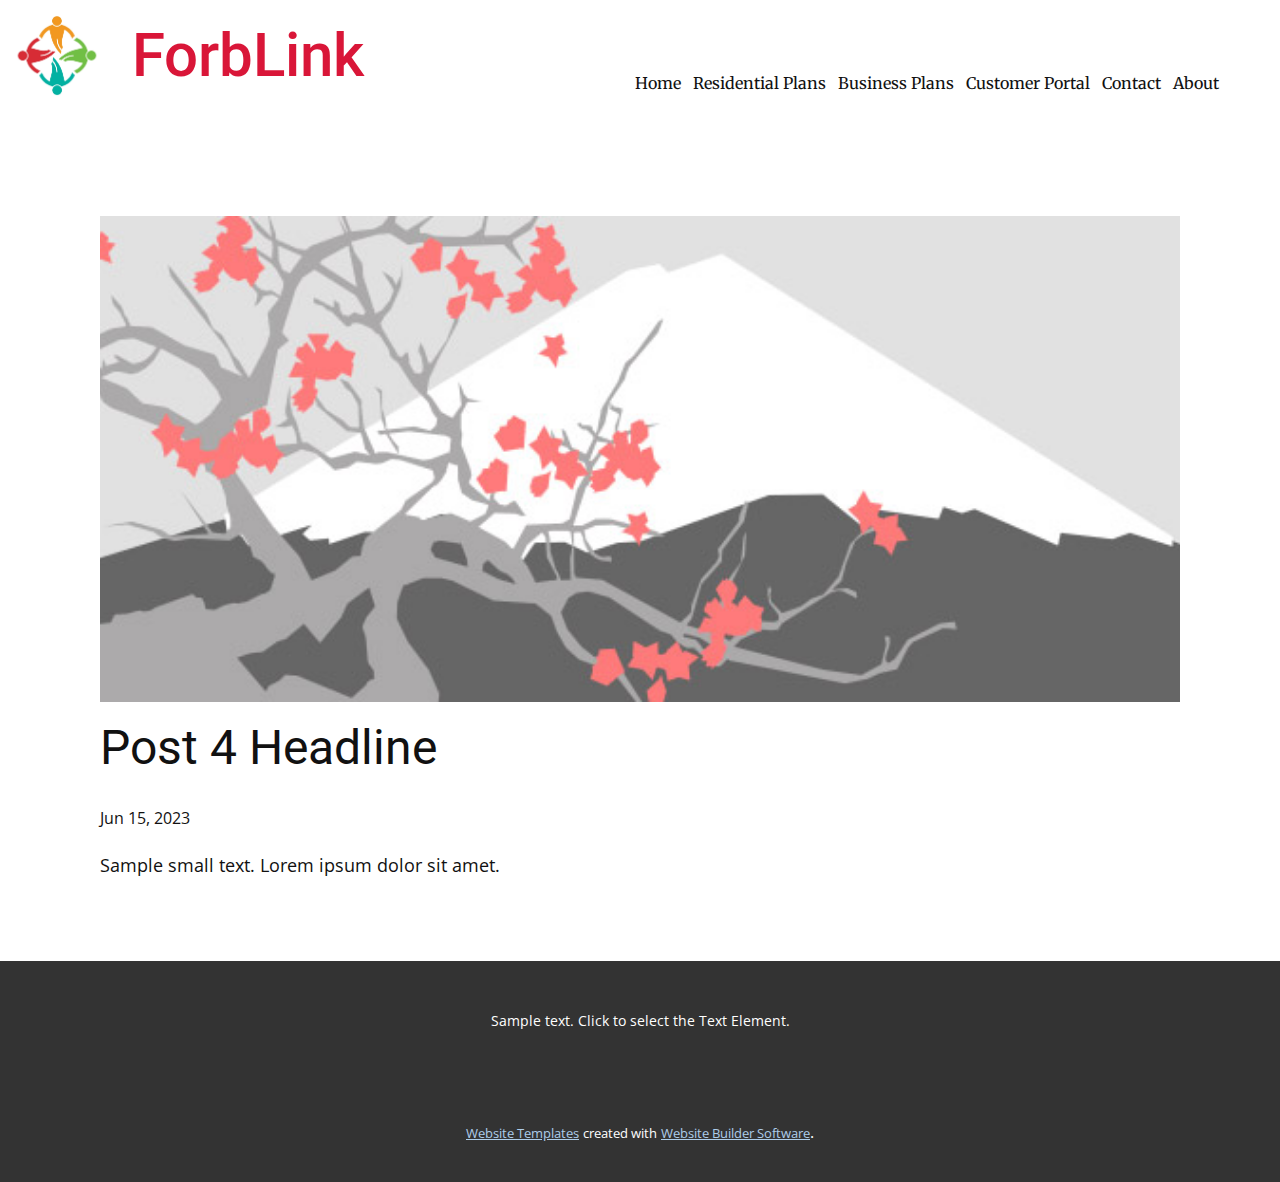
<file: blog/post-3.html>
<!DOCTYPE html>
<html style="font-size: 16px;" lang="en"><head>
    <meta name="viewport" content="width=device-width, initial-scale=1.0">
    <meta charset="utf-8">
    <meta name="keywords" content="Post 1 Headline">
    <meta name="description" content="">
    <title>Post 4 Headline</title>
    <link rel="stylesheet" href="../nicepage.css" media="screen">
<link rel="stylesheet" href="../Post-Template.css" media="screen">
    <script class="u-script" type="text/javascript" src="../jquery.js" defer=""></script>
    <script class="u-script" type="text/javascript" src="../nicepage.js" defer=""></script>
    <meta name="generator" content="Nicepage 5.11.4, nicepage.com">
    <link id="u-theme-google-font" rel="stylesheet" href="https://fonts.googleapis.com/css?family=Roboto:100,100i,300,300i,400,400i,500,500i,700,700i,900,900i|Open+Sans:300,300i,400,400i,500,500i,600,600i,700,700i,800,800i">
    <link id="u-page-google-font" rel="stylesheet" href="https://fonts.googleapis.com/css?family=Merriweather:300,300i,400,400i,700,700i,900,900i">
    
    
    <script type="application/ld+json">{
		"@context": "http://schema.org",
		"@type": "Organization",
		"name": "",
		"logo": "images/holding-hands-cropped-shutterstock_300351767.jpg"
}</script>
    <meta name="theme-color" content="#478ac9">
  <meta data-intl-tel-input-cdn-path="intlTelInput/"></head>
  <body class="u-body u-xl-mode" data-lang="en"><header class="u-clearfix u-header u-header" id="sec-ea25"><a href="https://nicepage.com" class="u-image u-logo u-image-1" data-image-width="908" data-image-height="726">
        <img src="../images/holding-hands-cropped-shutterstock_300351767.jpg" class="u-logo-image u-logo-image-1">
      </a><h1 class="u-text u-text-custom-color-1 u-text-default u-text-1">ForbLink</h1><nav class="u-menu u-menu-one-level u-offcanvas u-menu-1">
        <div class="menu-collapse u-custom-font u-font-merriweather" style="font-size: 1rem; letter-spacing: 0px;">
          <a class="u-button-style u-custom-left-right-menu-spacing u-custom-padding-bottom u-custom-top-bottom-menu-spacing u-nav-link u-text-active-palette-1-base u-text-hover-palette-2-base" href="#">
            <svg class="u-svg-link" viewBox="0 0 24 24"><use xmlns:xlink="http://www.w3.org/1999/xlink" xlink:href="#menu-hamburger"></use></svg>
            <svg class="u-svg-content" version="1.1" id="menu-hamburger" viewBox="0 0 16 16" x="0px" y="0px" xmlns:xlink="http://www.w3.org/1999/xlink" xmlns="http://www.w3.org/2000/svg"><g><rect y="1" width="16" height="2"></rect><rect y="7" width="16" height="2"></rect><rect y="13" width="16" height="2"></rect>
</g></svg>
          </a>
        </div>
        <div class="u-custom-menu u-nav-container">
          <ul class="u-custom-font u-font-merriweather u-nav u-unstyled u-nav-1"><li class="u-nav-item"><a class="u-button-style u-nav-link u-text-active-palette-1-base u-text-hover-palette-2-base" href="../Home.html" style="padding: 10px 6px;">Home</a>
</li><li class="u-nav-item"><a class="u-button-style u-nav-link u-text-active-palette-1-base u-text-hover-palette-2-base" href="../Residential-Plans.html" style="padding: 10px 6px;">Residential Plans</a>
</li><li class="u-nav-item"><a class="u-button-style u-nav-link u-text-active-palette-1-base u-text-hover-palette-2-base" href="../Business-Plans.html" style="padding: 10px 6px;">Business Plans</a>
</li><li class="u-nav-item"><a class="u-button-style u-nav-link u-text-active-palette-1-base u-text-hover-palette-2-base" href="../Customer-Portal.html" style="padding: 10px 6px;">Customer Portal</a>
</li><li class="u-nav-item"><a class="u-button-style u-nav-link u-text-active-palette-1-base u-text-hover-palette-2-base" href="../Contact.html" style="padding: 10px 6px;">Contact</a>
</li><li class="u-nav-item"><a class="u-button-style u-nav-link u-text-active-palette-1-base u-text-hover-palette-2-base" href="../About.html" style="padding: 10px 6px;">About</a>
</li></ul>
        </div>
        <div class="u-custom-menu u-nav-container-collapse">
          <div class="u-black u-container-style u-inner-container-layout u-opacity u-opacity-95 u-sidenav">
            <div class="u-inner-container-layout u-sidenav-overflow">
              <div class="u-menu-close"></div>
              <ul class="u-align-center u-nav u-popupmenu-items u-unstyled u-nav-2"><li class="u-nav-item"><a class="u-button-style u-nav-link" href="../Home.html">Home</a>
</li><li class="u-nav-item"><a class="u-button-style u-nav-link" href="../Residential-Plans.html">Residential Plans</a>
</li><li class="u-nav-item"><a class="u-button-style u-nav-link" href="../Business-Plans.html">Business Plans</a>
</li><li class="u-nav-item"><a class="u-button-style u-nav-link" href="../Customer-Portal.html">Customer Portal</a>
</li><li class="u-nav-item"><a class="u-button-style u-nav-link" href="../Contact.html">Contact</a>
</li><li class="u-nav-item"><a class="u-button-style u-nav-link" href="../About.html">About</a>
</li></ul>
            </div>
          </div>
          <div class="u-black u-menu-overlay u-opacity u-opacity-70"></div>
        </div>
      </nav></header>
    <section class="u-align-center u-clearfix u-section-1" id="sec-16ae">
      <div class="u-clearfix u-sheet u-valign-middle-md u-valign-middle-sm u-valign-middle-xs u-sheet-1"><!--post_details--><!--post_details_options_json--><!--{"source":""}--><!--/post_details_options_json--><!--blog_post-->
        <div class="u-container-style u-expanded-width u-post-details u-post-details-1">
          <div class="u-container-layout u-valign-middle u-container-layout-1"><!--blog_post_image-->
            <img alt="" class="u-blog-control u-expanded-width u-image u-image-default u-image-1" src="../images/0fd3416c.jpeg"><!--/blog_post_image--><!--blog_post_header-->
            <h2 class="u-blog-control u-text u-text-1">Post 4 Headline</h2><!--/blog_post_header--><!--blog_post_metadata-->
            <div class="u-blog-control u-metadata u-metadata-1"><!--blog_post_metadata_date-->
              <span class="u-meta-date u-meta-icon">Jun 15, 2023</span><!--/blog_post_metadata_date--><!--blog_post_metadata_category-->
              <!--/blog_post_metadata_category--><!--blog_post_metadata_comments-->
              <!--/blog_post_metadata_comments-->
            </div><!--/blog_post_metadata--><!--blog_post_content-->
            <div class="u-align-justify u-blog-control u-post-content u-text u-text-2 fr-view">
  Sample small text. Lorem ipsum dolor sit amet.
  </div><!--/blog_post_content-->
          </div>
        </div><!--/blog_post--><!--/post_details-->
      </div>
    </section>
    
    
    <footer class="u-align-center u-clearfix u-footer u-grey-80 u-footer" id="sec-af69"><div class="u-clearfix u-sheet u-sheet-1">
        <p class="u-small-text u-text u-text-variant u-text-1">Sample text. Click to select the Text Element.</p>
      </div></footer>
    <section class="u-backlink u-clearfix u-grey-80">
      <a class="u-link" href="https://nicepage.com/website-templates" target="_blank">
        <span>Website Templates</span>
      </a>
      <p class="u-text">
        <span>created with</span>
      </p>
      <a class="u-link" href="" target="_blank">
        <span>Website Builder Software</span>
      </a>. 
    </section>
  
</body></html>
</file>
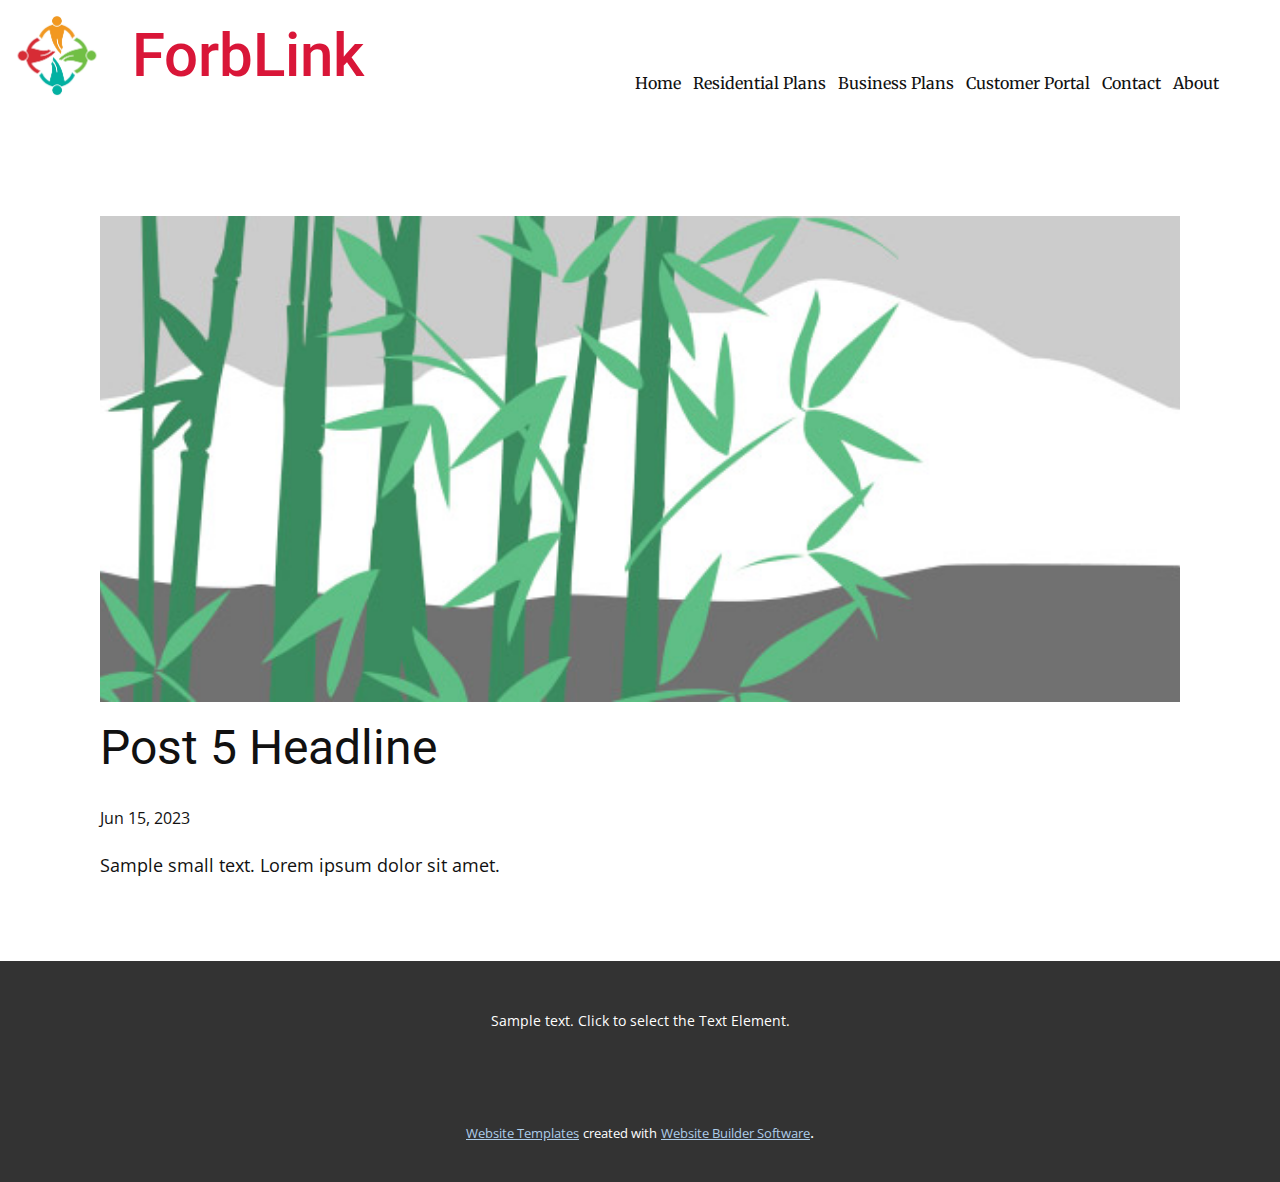
<file: blog/post-4.html>
<!DOCTYPE html>
<html style="font-size: 16px;" lang="en"><head>
    <meta name="viewport" content="width=device-width, initial-scale=1.0">
    <meta charset="utf-8">
    <meta name="keywords" content="Post 1 Headline">
    <meta name="description" content="">
    <title>Post 5 Headline</title>
    <link rel="stylesheet" href="../nicepage.css" media="screen">
<link rel="stylesheet" href="../Post-Template.css" media="screen">
    <script class="u-script" type="text/javascript" src="../jquery.js" defer=""></script>
    <script class="u-script" type="text/javascript" src="../nicepage.js" defer=""></script>
    <meta name="generator" content="Nicepage 5.11.4, nicepage.com">
    <link id="u-theme-google-font" rel="stylesheet" href="https://fonts.googleapis.com/css?family=Roboto:100,100i,300,300i,400,400i,500,500i,700,700i,900,900i|Open+Sans:300,300i,400,400i,500,500i,600,600i,700,700i,800,800i">
    <link id="u-page-google-font" rel="stylesheet" href="https://fonts.googleapis.com/css?family=Merriweather:300,300i,400,400i,700,700i,900,900i">
    
    
    <script type="application/ld+json">{
		"@context": "http://schema.org",
		"@type": "Organization",
		"name": "",
		"logo": "images/holding-hands-cropped-shutterstock_300351767.jpg"
}</script>
    <meta name="theme-color" content="#478ac9">
  <meta data-intl-tel-input-cdn-path="intlTelInput/"></head>
  <body class="u-body u-xl-mode" data-lang="en"><header class="u-clearfix u-header u-header" id="sec-ea25"><a href="https://nicepage.com" class="u-image u-logo u-image-1" data-image-width="908" data-image-height="726">
        <img src="../images/holding-hands-cropped-shutterstock_300351767.jpg" class="u-logo-image u-logo-image-1">
      </a><h1 class="u-text u-text-custom-color-1 u-text-default u-text-1">ForbLink</h1><nav class="u-menu u-menu-one-level u-offcanvas u-menu-1">
        <div class="menu-collapse u-custom-font u-font-merriweather" style="font-size: 1rem; letter-spacing: 0px;">
          <a class="u-button-style u-custom-left-right-menu-spacing u-custom-padding-bottom u-custom-top-bottom-menu-spacing u-nav-link u-text-active-palette-1-base u-text-hover-palette-2-base" href="#">
            <svg class="u-svg-link" viewBox="0 0 24 24"><use xmlns:xlink="http://www.w3.org/1999/xlink" xlink:href="#menu-hamburger"></use></svg>
            <svg class="u-svg-content" version="1.1" id="menu-hamburger" viewBox="0 0 16 16" x="0px" y="0px" xmlns:xlink="http://www.w3.org/1999/xlink" xmlns="http://www.w3.org/2000/svg"><g><rect y="1" width="16" height="2"></rect><rect y="7" width="16" height="2"></rect><rect y="13" width="16" height="2"></rect>
</g></svg>
          </a>
        </div>
        <div class="u-custom-menu u-nav-container">
          <ul class="u-custom-font u-font-merriweather u-nav u-unstyled u-nav-1"><li class="u-nav-item"><a class="u-button-style u-nav-link u-text-active-palette-1-base u-text-hover-palette-2-base" href="../Home.html" style="padding: 10px 6px;">Home</a>
</li><li class="u-nav-item"><a class="u-button-style u-nav-link u-text-active-palette-1-base u-text-hover-palette-2-base" href="../Residential-Plans.html" style="padding: 10px 6px;">Residential Plans</a>
</li><li class="u-nav-item"><a class="u-button-style u-nav-link u-text-active-palette-1-base u-text-hover-palette-2-base" href="../Business-Plans.html" style="padding: 10px 6px;">Business Plans</a>
</li><li class="u-nav-item"><a class="u-button-style u-nav-link u-text-active-palette-1-base u-text-hover-palette-2-base" href="../Customer-Portal.html" style="padding: 10px 6px;">Customer Portal</a>
</li><li class="u-nav-item"><a class="u-button-style u-nav-link u-text-active-palette-1-base u-text-hover-palette-2-base" href="../Contact.html" style="padding: 10px 6px;">Contact</a>
</li><li class="u-nav-item"><a class="u-button-style u-nav-link u-text-active-palette-1-base u-text-hover-palette-2-base" href="../About.html" style="padding: 10px 6px;">About</a>
</li></ul>
        </div>
        <div class="u-custom-menu u-nav-container-collapse">
          <div class="u-black u-container-style u-inner-container-layout u-opacity u-opacity-95 u-sidenav">
            <div class="u-inner-container-layout u-sidenav-overflow">
              <div class="u-menu-close"></div>
              <ul class="u-align-center u-nav u-popupmenu-items u-unstyled u-nav-2"><li class="u-nav-item"><a class="u-button-style u-nav-link" href="../Home.html">Home</a>
</li><li class="u-nav-item"><a class="u-button-style u-nav-link" href="../Residential-Plans.html">Residential Plans</a>
</li><li class="u-nav-item"><a class="u-button-style u-nav-link" href="../Business-Plans.html">Business Plans</a>
</li><li class="u-nav-item"><a class="u-button-style u-nav-link" href="../Customer-Portal.html">Customer Portal</a>
</li><li class="u-nav-item"><a class="u-button-style u-nav-link" href="../Contact.html">Contact</a>
</li><li class="u-nav-item"><a class="u-button-style u-nav-link" href="../About.html">About</a>
</li></ul>
            </div>
          </div>
          <div class="u-black u-menu-overlay u-opacity u-opacity-70"></div>
        </div>
      </nav></header>
    <section class="u-align-center u-clearfix u-section-1" id="sec-16ae">
      <div class="u-clearfix u-sheet u-valign-middle-md u-valign-middle-sm u-valign-middle-xs u-sheet-1"><!--post_details--><!--post_details_options_json--><!--{"source":""}--><!--/post_details_options_json--><!--blog_post-->
        <div class="u-container-style u-expanded-width u-post-details u-post-details-1">
          <div class="u-container-layout u-valign-middle u-container-layout-1"><!--blog_post_image-->
            <img alt="" class="u-blog-control u-expanded-width u-image u-image-default u-image-1" src="../images/68f64b9d.jpeg"><!--/blog_post_image--><!--blog_post_header-->
            <h2 class="u-blog-control u-text u-text-1">Post 5 Headline</h2><!--/blog_post_header--><!--blog_post_metadata-->
            <div class="u-blog-control u-metadata u-metadata-1"><!--blog_post_metadata_date-->
              <span class="u-meta-date u-meta-icon">Jun 15, 2023</span><!--/blog_post_metadata_date--><!--blog_post_metadata_category-->
              <!--/blog_post_metadata_category--><!--blog_post_metadata_comments-->
              <!--/blog_post_metadata_comments-->
            </div><!--/blog_post_metadata--><!--blog_post_content-->
            <div class="u-align-justify u-blog-control u-post-content u-text u-text-2 fr-view">
  Sample small text. Lorem ipsum dolor sit amet.
  </div><!--/blog_post_content-->
          </div>
        </div><!--/blog_post--><!--/post_details-->
      </div>
    </section>
    
    
    <footer class="u-align-center u-clearfix u-footer u-grey-80 u-footer" id="sec-af69"><div class="u-clearfix u-sheet u-sheet-1">
        <p class="u-small-text u-text u-text-variant u-text-1">Sample text. Click to select the Text Element.</p>
      </div></footer>
    <section class="u-backlink u-clearfix u-grey-80">
      <a class="u-link" href="https://nicepage.com/website-templates" target="_blank">
        <span>Website Templates</span>
      </a>
      <p class="u-text">
        <span>created with</span>
      </p>
      <a class="u-link" href="" target="_blank">
        <span>Website Builder Software</span>
      </a>. 
    </section>
  
</body></html>
</file>
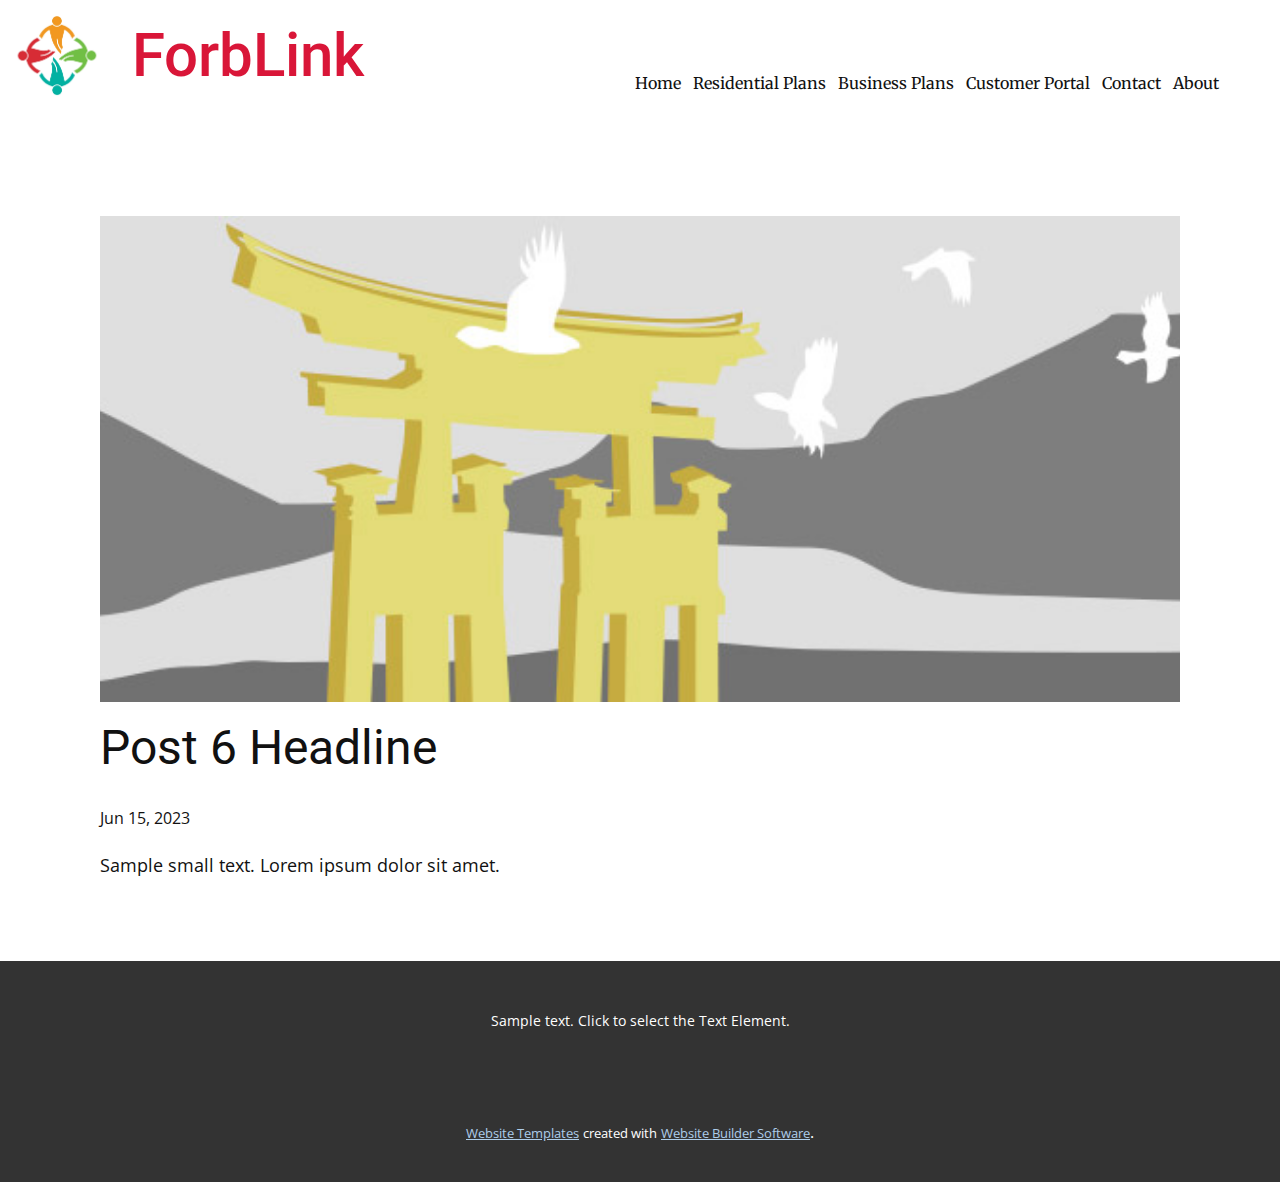
<file: blog/post-5.html>
<!DOCTYPE html>
<html style="font-size: 16px;" lang="en"><head>
    <meta name="viewport" content="width=device-width, initial-scale=1.0">
    <meta charset="utf-8">
    <meta name="keywords" content="Post 1 Headline">
    <meta name="description" content="">
    <title>Post 6 Headline</title>
    <link rel="stylesheet" href="../nicepage.css" media="screen">
<link rel="stylesheet" href="../Post-Template.css" media="screen">
    <script class="u-script" type="text/javascript" src="../jquery.js" defer=""></script>
    <script class="u-script" type="text/javascript" src="../nicepage.js" defer=""></script>
    <meta name="generator" content="Nicepage 5.11.4, nicepage.com">
    <link id="u-theme-google-font" rel="stylesheet" href="https://fonts.googleapis.com/css?family=Roboto:100,100i,300,300i,400,400i,500,500i,700,700i,900,900i|Open+Sans:300,300i,400,400i,500,500i,600,600i,700,700i,800,800i">
    <link id="u-page-google-font" rel="stylesheet" href="https://fonts.googleapis.com/css?family=Merriweather:300,300i,400,400i,700,700i,900,900i">
    
    
    <script type="application/ld+json">{
		"@context": "http://schema.org",
		"@type": "Organization",
		"name": "",
		"logo": "images/holding-hands-cropped-shutterstock_300351767.jpg"
}</script>
    <meta name="theme-color" content="#478ac9">
  <meta data-intl-tel-input-cdn-path="intlTelInput/"></head>
  <body class="u-body u-xl-mode" data-lang="en"><header class="u-clearfix u-header u-header" id="sec-ea25"><a href="https://nicepage.com" class="u-image u-logo u-image-1" data-image-width="908" data-image-height="726">
        <img src="../images/holding-hands-cropped-shutterstock_300351767.jpg" class="u-logo-image u-logo-image-1">
      </a><h1 class="u-text u-text-custom-color-1 u-text-default u-text-1">ForbLink</h1><nav class="u-menu u-menu-one-level u-offcanvas u-menu-1">
        <div class="menu-collapse u-custom-font u-font-merriweather" style="font-size: 1rem; letter-spacing: 0px;">
          <a class="u-button-style u-custom-left-right-menu-spacing u-custom-padding-bottom u-custom-top-bottom-menu-spacing u-nav-link u-text-active-palette-1-base u-text-hover-palette-2-base" href="#">
            <svg class="u-svg-link" viewBox="0 0 24 24"><use xmlns:xlink="http://www.w3.org/1999/xlink" xlink:href="#menu-hamburger"></use></svg>
            <svg class="u-svg-content" version="1.1" id="menu-hamburger" viewBox="0 0 16 16" x="0px" y="0px" xmlns:xlink="http://www.w3.org/1999/xlink" xmlns="http://www.w3.org/2000/svg"><g><rect y="1" width="16" height="2"></rect><rect y="7" width="16" height="2"></rect><rect y="13" width="16" height="2"></rect>
</g></svg>
          </a>
        </div>
        <div class="u-custom-menu u-nav-container">
          <ul class="u-custom-font u-font-merriweather u-nav u-unstyled u-nav-1"><li class="u-nav-item"><a class="u-button-style u-nav-link u-text-active-palette-1-base u-text-hover-palette-2-base" href="../Home.html" style="padding: 10px 6px;">Home</a>
</li><li class="u-nav-item"><a class="u-button-style u-nav-link u-text-active-palette-1-base u-text-hover-palette-2-base" href="../Residential-Plans.html" style="padding: 10px 6px;">Residential Plans</a>
</li><li class="u-nav-item"><a class="u-button-style u-nav-link u-text-active-palette-1-base u-text-hover-palette-2-base" href="../Business-Plans.html" style="padding: 10px 6px;">Business Plans</a>
</li><li class="u-nav-item"><a class="u-button-style u-nav-link u-text-active-palette-1-base u-text-hover-palette-2-base" href="../Customer-Portal.html" style="padding: 10px 6px;">Customer Portal</a>
</li><li class="u-nav-item"><a class="u-button-style u-nav-link u-text-active-palette-1-base u-text-hover-palette-2-base" href="../Contact.html" style="padding: 10px 6px;">Contact</a>
</li><li class="u-nav-item"><a class="u-button-style u-nav-link u-text-active-palette-1-base u-text-hover-palette-2-base" href="../About.html" style="padding: 10px 6px;">About</a>
</li></ul>
        </div>
        <div class="u-custom-menu u-nav-container-collapse">
          <div class="u-black u-container-style u-inner-container-layout u-opacity u-opacity-95 u-sidenav">
            <div class="u-inner-container-layout u-sidenav-overflow">
              <div class="u-menu-close"></div>
              <ul class="u-align-center u-nav u-popupmenu-items u-unstyled u-nav-2"><li class="u-nav-item"><a class="u-button-style u-nav-link" href="../Home.html">Home</a>
</li><li class="u-nav-item"><a class="u-button-style u-nav-link" href="../Residential-Plans.html">Residential Plans</a>
</li><li class="u-nav-item"><a class="u-button-style u-nav-link" href="../Business-Plans.html">Business Plans</a>
</li><li class="u-nav-item"><a class="u-button-style u-nav-link" href="../Customer-Portal.html">Customer Portal</a>
</li><li class="u-nav-item"><a class="u-button-style u-nav-link" href="../Contact.html">Contact</a>
</li><li class="u-nav-item"><a class="u-button-style u-nav-link" href="../About.html">About</a>
</li></ul>
            </div>
          </div>
          <div class="u-black u-menu-overlay u-opacity u-opacity-70"></div>
        </div>
      </nav></header>
    <section class="u-align-center u-clearfix u-section-1" id="sec-16ae">
      <div class="u-clearfix u-sheet u-valign-middle-md u-valign-middle-sm u-valign-middle-xs u-sheet-1"><!--post_details--><!--post_details_options_json--><!--{"source":""}--><!--/post_details_options_json--><!--blog_post-->
        <div class="u-container-style u-expanded-width u-post-details u-post-details-1">
          <div class="u-container-layout u-valign-middle u-container-layout-1"><!--blog_post_image-->
            <img alt="" class="u-blog-control u-expanded-width u-image u-image-default u-image-1" src="../images/8ad73f3c.jpeg"><!--/blog_post_image--><!--blog_post_header-->
            <h2 class="u-blog-control u-text u-text-1">Post 6 Headline</h2><!--/blog_post_header--><!--blog_post_metadata-->
            <div class="u-blog-control u-metadata u-metadata-1"><!--blog_post_metadata_date-->
              <span class="u-meta-date u-meta-icon">Jun 15, 2023</span><!--/blog_post_metadata_date--><!--blog_post_metadata_category-->
              <!--/blog_post_metadata_category--><!--blog_post_metadata_comments-->
              <!--/blog_post_metadata_comments-->
            </div><!--/blog_post_metadata--><!--blog_post_content-->
            <div class="u-align-justify u-blog-control u-post-content u-text u-text-2 fr-view">
  Sample small text. Lorem ipsum dolor sit amet.
  </div><!--/blog_post_content-->
          </div>
        </div><!--/blog_post--><!--/post_details-->
      </div>
    </section>
    
    
    <footer class="u-align-center u-clearfix u-footer u-grey-80 u-footer" id="sec-af69"><div class="u-clearfix u-sheet u-sheet-1">
        <p class="u-small-text u-text u-text-variant u-text-1">Sample text. Click to select the Text Element.</p>
      </div></footer>
    <section class="u-backlink u-clearfix u-grey-80">
      <a class="u-link" href="https://nicepage.com/website-templates" target="_blank">
        <span>Website Templates</span>
      </a>
      <p class="u-text">
        <span>created with</span>
      </p>
      <a class="u-link" href="" target="_blank">
        <span>Website Builder Software</span>
      </a>. 
    </section>
  
</body></html>
</file>
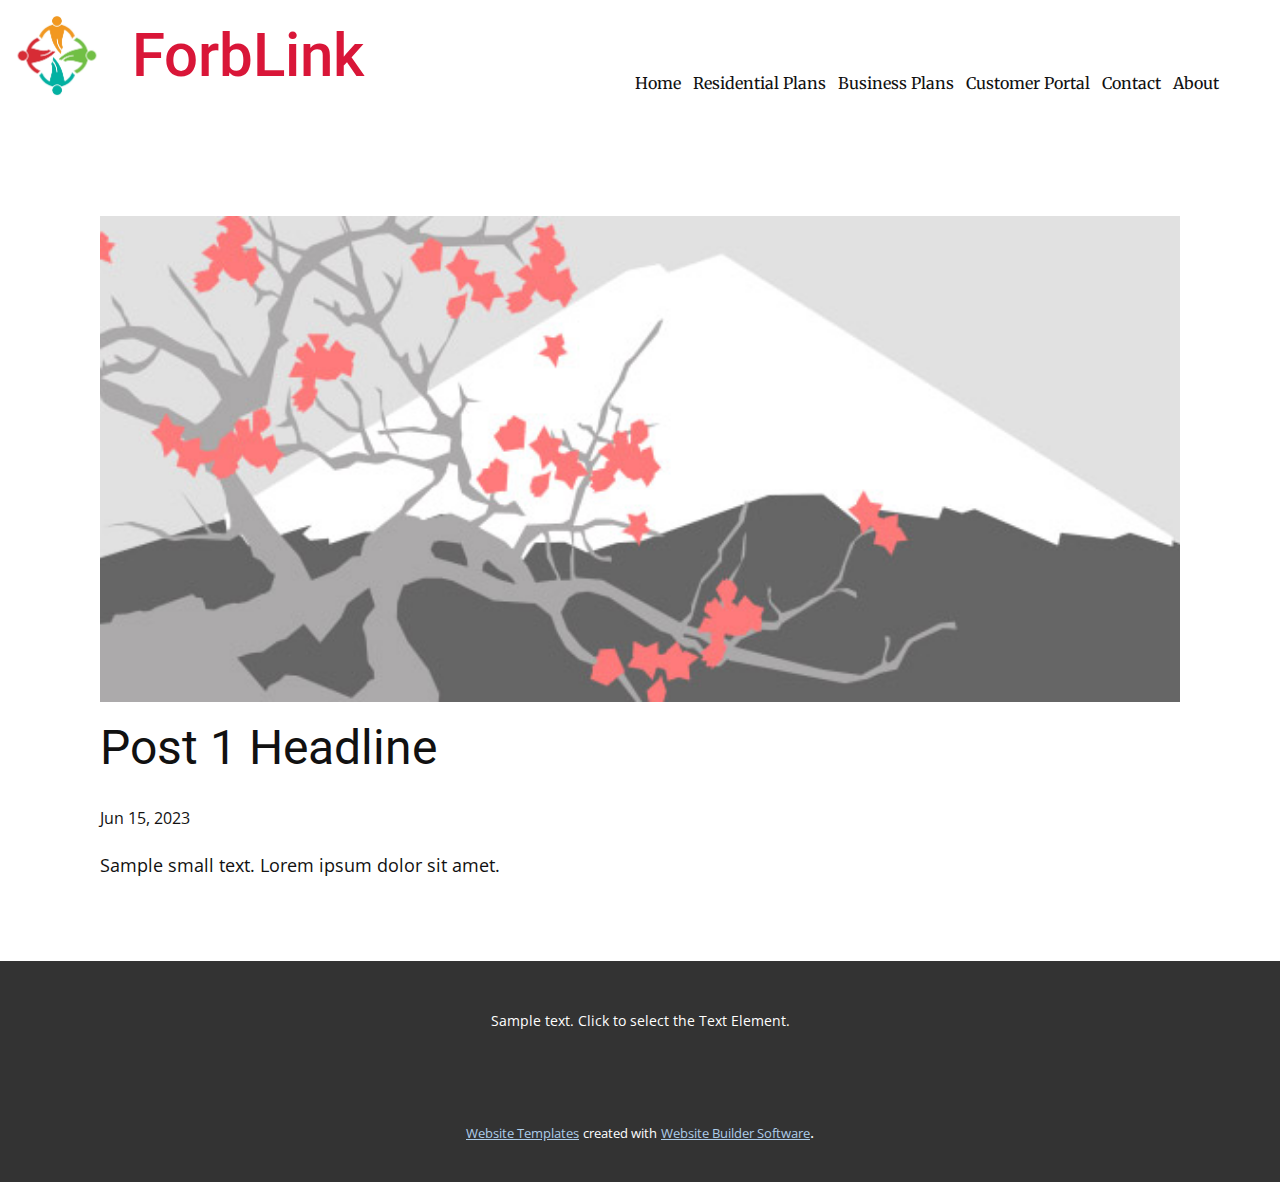
<file: blog/post.html>
<!DOCTYPE html>
<html style="font-size: 16px;" lang="en"><head>
    <meta name="viewport" content="width=device-width, initial-scale=1.0">
    <meta charset="utf-8">
    <meta name="keywords" content="Post 1 Headline">
    <meta name="description" content="">
    <title>Post 1 Headline</title>
    <link rel="stylesheet" href="../nicepage.css" media="screen">
<link rel="stylesheet" href="../Post-Template.css" media="screen">
    <script class="u-script" type="text/javascript" src="../jquery.js" defer=""></script>
    <script class="u-script" type="text/javascript" src="../nicepage.js" defer=""></script>
    <meta name="generator" content="Nicepage 5.11.4, nicepage.com">
    <link id="u-theme-google-font" rel="stylesheet" href="https://fonts.googleapis.com/css?family=Roboto:100,100i,300,300i,400,400i,500,500i,700,700i,900,900i|Open+Sans:300,300i,400,400i,500,500i,600,600i,700,700i,800,800i">
    <link id="u-page-google-font" rel="stylesheet" href="https://fonts.googleapis.com/css?family=Merriweather:300,300i,400,400i,700,700i,900,900i">
    
    
    <script type="application/ld+json">{
		"@context": "http://schema.org",
		"@type": "Organization",
		"name": "",
		"logo": "images/holding-hands-cropped-shutterstock_300351767.jpg"
}</script>
    <meta name="theme-color" content="#478ac9">
  <meta data-intl-tel-input-cdn-path="intlTelInput/"></head>
  <body class="u-body u-xl-mode" data-lang="en"><header class="u-clearfix u-header u-header" id="sec-ea25"><a href="https://nicepage.com" class="u-image u-logo u-image-1" data-image-width="908" data-image-height="726">
        <img src="../images/holding-hands-cropped-shutterstock_300351767.jpg" class="u-logo-image u-logo-image-1">
      </a><h1 class="u-text u-text-custom-color-1 u-text-default u-text-1">ForbLink</h1><nav class="u-menu u-menu-one-level u-offcanvas u-menu-1">
        <div class="menu-collapse u-custom-font u-font-merriweather" style="font-size: 1rem; letter-spacing: 0px;">
          <a class="u-button-style u-custom-left-right-menu-spacing u-custom-padding-bottom u-custom-top-bottom-menu-spacing u-nav-link u-text-active-palette-1-base u-text-hover-palette-2-base" href="#">
            <svg class="u-svg-link" viewBox="0 0 24 24"><use xmlns:xlink="http://www.w3.org/1999/xlink" xlink:href="#menu-hamburger"></use></svg>
            <svg class="u-svg-content" version="1.1" id="menu-hamburger" viewBox="0 0 16 16" x="0px" y="0px" xmlns:xlink="http://www.w3.org/1999/xlink" xmlns="http://www.w3.org/2000/svg"><g><rect y="1" width="16" height="2"></rect><rect y="7" width="16" height="2"></rect><rect y="13" width="16" height="2"></rect>
</g></svg>
          </a>
        </div>
        <div class="u-custom-menu u-nav-container">
          <ul class="u-custom-font u-font-merriweather u-nav u-unstyled u-nav-1"><li class="u-nav-item"><a class="u-button-style u-nav-link u-text-active-palette-1-base u-text-hover-palette-2-base" href="../Home.html" style="padding: 10px 6px;">Home</a>
</li><li class="u-nav-item"><a class="u-button-style u-nav-link u-text-active-palette-1-base u-text-hover-palette-2-base" href="../Residential-Plans.html" style="padding: 10px 6px;">Residential Plans</a>
</li><li class="u-nav-item"><a class="u-button-style u-nav-link u-text-active-palette-1-base u-text-hover-palette-2-base" href="../Business-Plans.html" style="padding: 10px 6px;">Business Plans</a>
</li><li class="u-nav-item"><a class="u-button-style u-nav-link u-text-active-palette-1-base u-text-hover-palette-2-base" href="../Customer-Portal.html" style="padding: 10px 6px;">Customer Portal</a>
</li><li class="u-nav-item"><a class="u-button-style u-nav-link u-text-active-palette-1-base u-text-hover-palette-2-base" href="../Contact.html" style="padding: 10px 6px;">Contact</a>
</li><li class="u-nav-item"><a class="u-button-style u-nav-link u-text-active-palette-1-base u-text-hover-palette-2-base" href="../About.html" style="padding: 10px 6px;">About</a>
</li></ul>
        </div>
        <div class="u-custom-menu u-nav-container-collapse">
          <div class="u-black u-container-style u-inner-container-layout u-opacity u-opacity-95 u-sidenav">
            <div class="u-inner-container-layout u-sidenav-overflow">
              <div class="u-menu-close"></div>
              <ul class="u-align-center u-nav u-popupmenu-items u-unstyled u-nav-2"><li class="u-nav-item"><a class="u-button-style u-nav-link" href="../Home.html">Home</a>
</li><li class="u-nav-item"><a class="u-button-style u-nav-link" href="../Residential-Plans.html">Residential Plans</a>
</li><li class="u-nav-item"><a class="u-button-style u-nav-link" href="../Business-Plans.html">Business Plans</a>
</li><li class="u-nav-item"><a class="u-button-style u-nav-link" href="../Customer-Portal.html">Customer Portal</a>
</li><li class="u-nav-item"><a class="u-button-style u-nav-link" href="../Contact.html">Contact</a>
</li><li class="u-nav-item"><a class="u-button-style u-nav-link" href="../About.html">About</a>
</li></ul>
            </div>
          </div>
          <div class="u-black u-menu-overlay u-opacity u-opacity-70"></div>
        </div>
      </nav></header>
    <section class="u-align-center u-clearfix u-section-1" id="sec-16ae">
      <div class="u-clearfix u-sheet u-valign-middle-md u-valign-middle-sm u-valign-middle-xs u-sheet-1"><!--post_details--><!--post_details_options_json--><!--{"source":""}--><!--/post_details_options_json--><!--blog_post-->
        <div class="u-container-style u-expanded-width u-post-details u-post-details-1">
          <div class="u-container-layout u-valign-middle u-container-layout-1"><!--blog_post_image-->
            <img alt="" class="u-blog-control u-expanded-width u-image u-image-default u-image-1" src="../images/0fd3416c.jpeg"><!--/blog_post_image--><!--blog_post_header-->
            <h2 class="u-blog-control u-text u-text-1">Post 1 Headline</h2><!--/blog_post_header--><!--blog_post_metadata-->
            <div class="u-blog-control u-metadata u-metadata-1"><!--blog_post_metadata_date-->
              <span class="u-meta-date u-meta-icon">Jun 15, 2023</span><!--/blog_post_metadata_date--><!--blog_post_metadata_category-->
              <!--/blog_post_metadata_category--><!--blog_post_metadata_comments-->
              <!--/blog_post_metadata_comments-->
            </div><!--/blog_post_metadata--><!--blog_post_content-->
            <div class="u-align-justify u-blog-control u-post-content u-text u-text-2 fr-view">
  Sample small text. Lorem ipsum dolor sit amet.
  </div><!--/blog_post_content-->
          </div>
        </div><!--/blog_post--><!--/post_details-->
      </div>
    </section>
    
    
    <footer class="u-align-center u-clearfix u-footer u-grey-80 u-footer" id="sec-af69"><div class="u-clearfix u-sheet u-sheet-1">
        <p class="u-small-text u-text u-text-variant u-text-1">Sample text. Click to select the Text Element.</p>
      </div></footer>
    <section class="u-backlink u-clearfix u-grey-80">
      <a class="u-link" href="https://nicepage.com/website-templates" target="_blank">
        <span>Website Templates</span>
      </a>
      <p class="u-text">
        <span>created with</span>
      </p>
      <a class="u-link" href="" target="_blank">
        <span>Website Builder Software</span>
      </a>. 
    </section>
  
</body></html>
</file>
